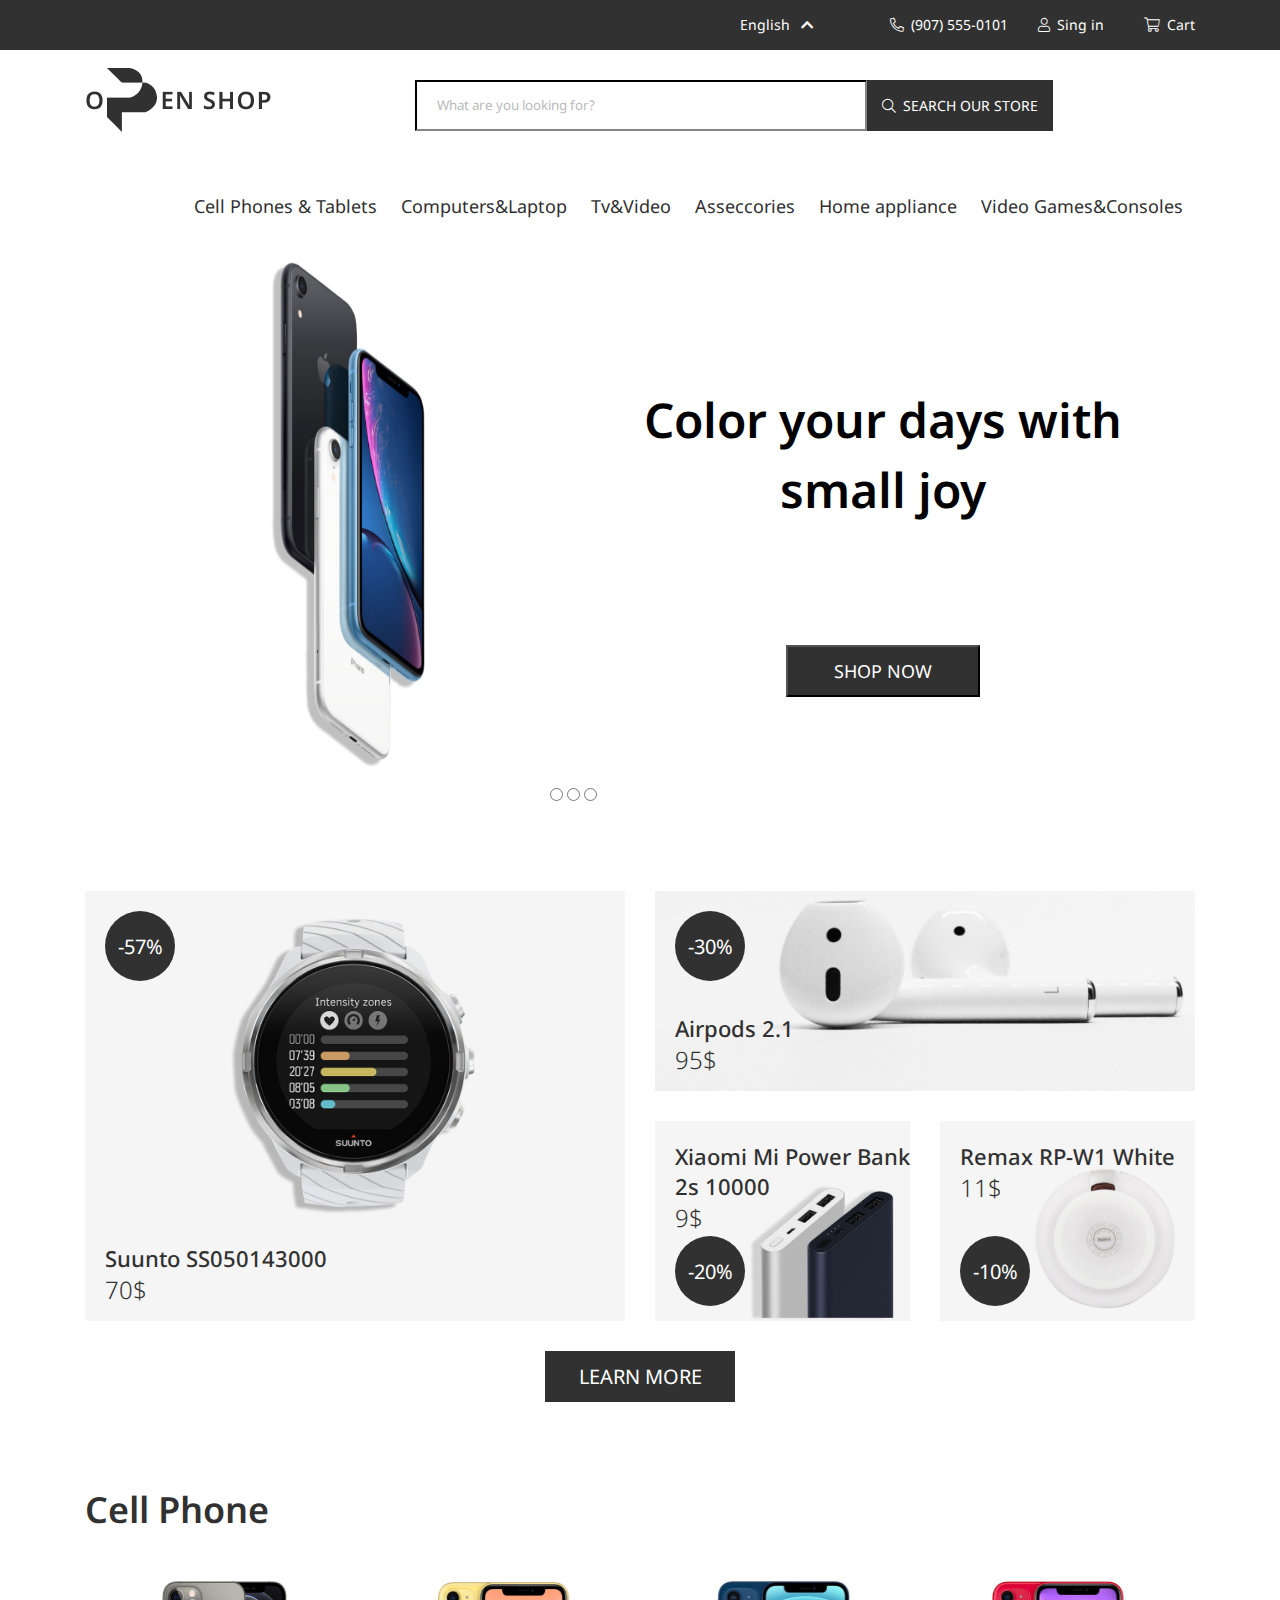
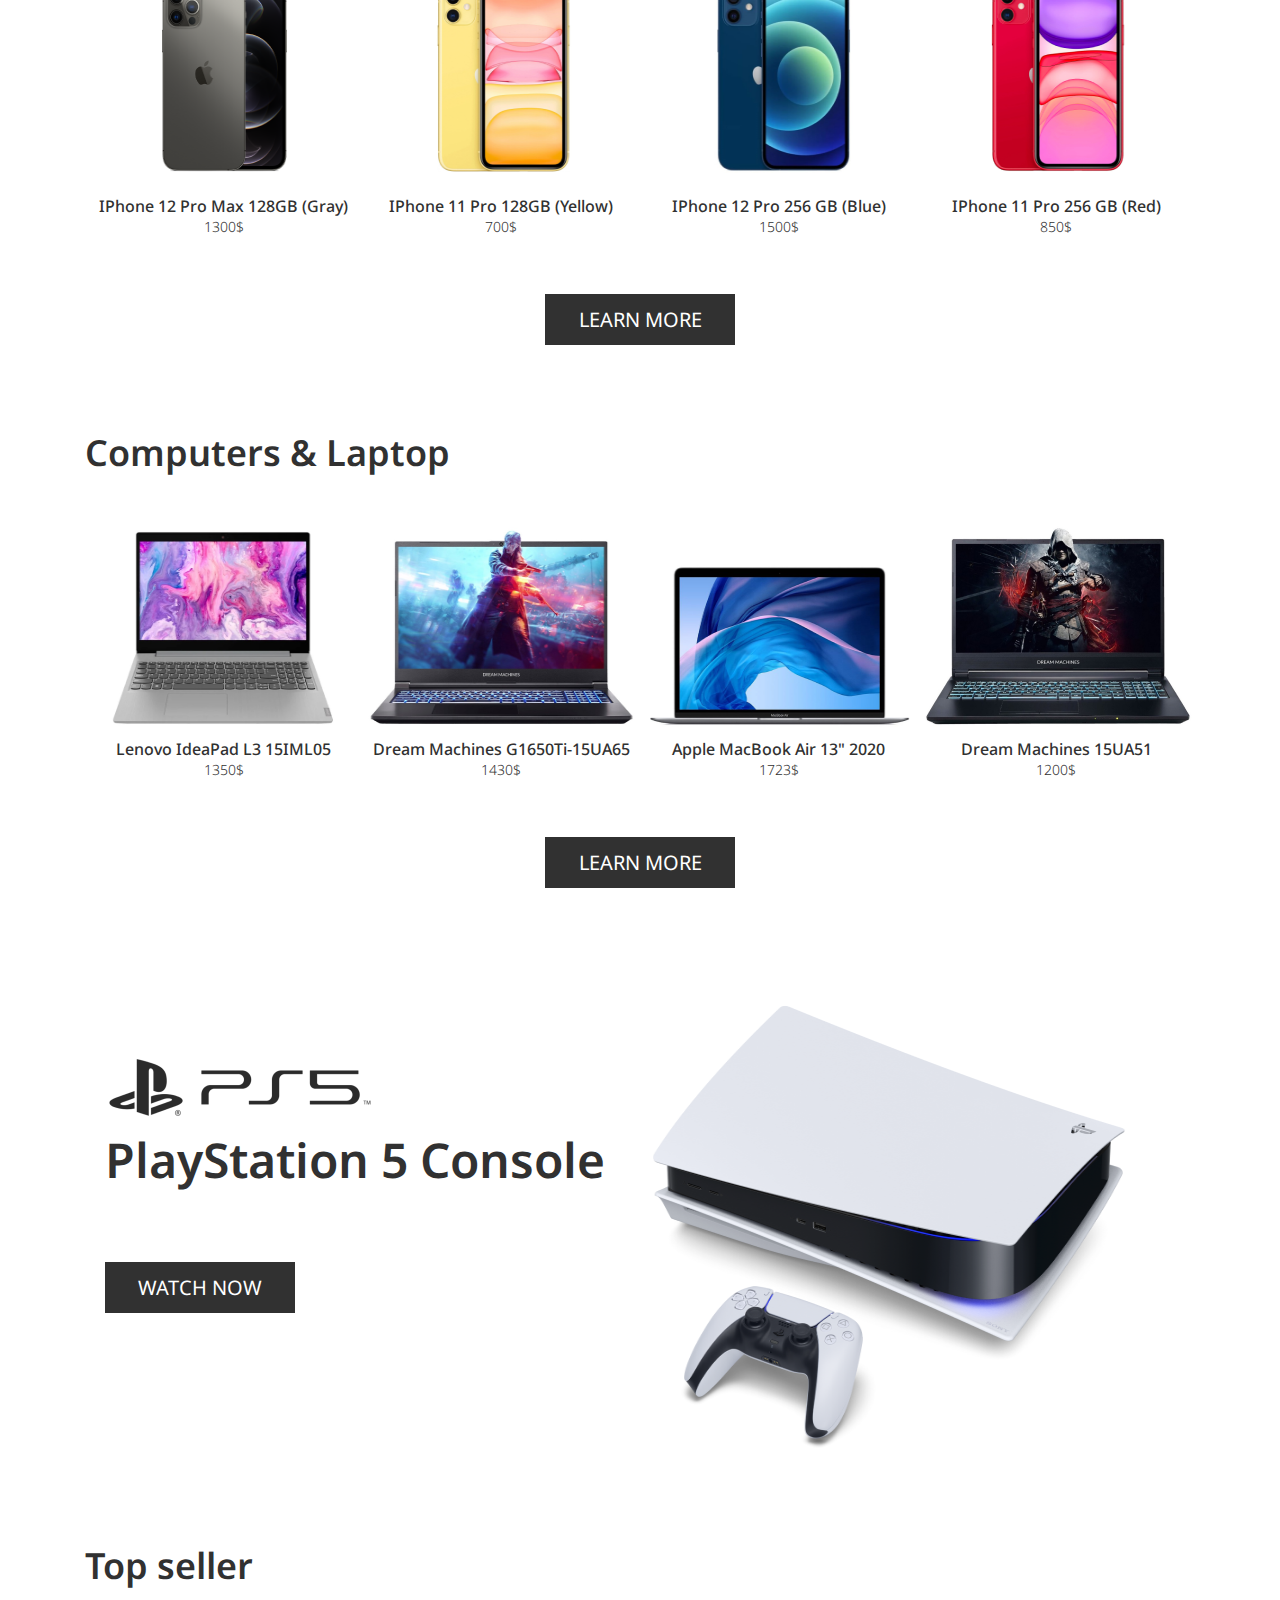
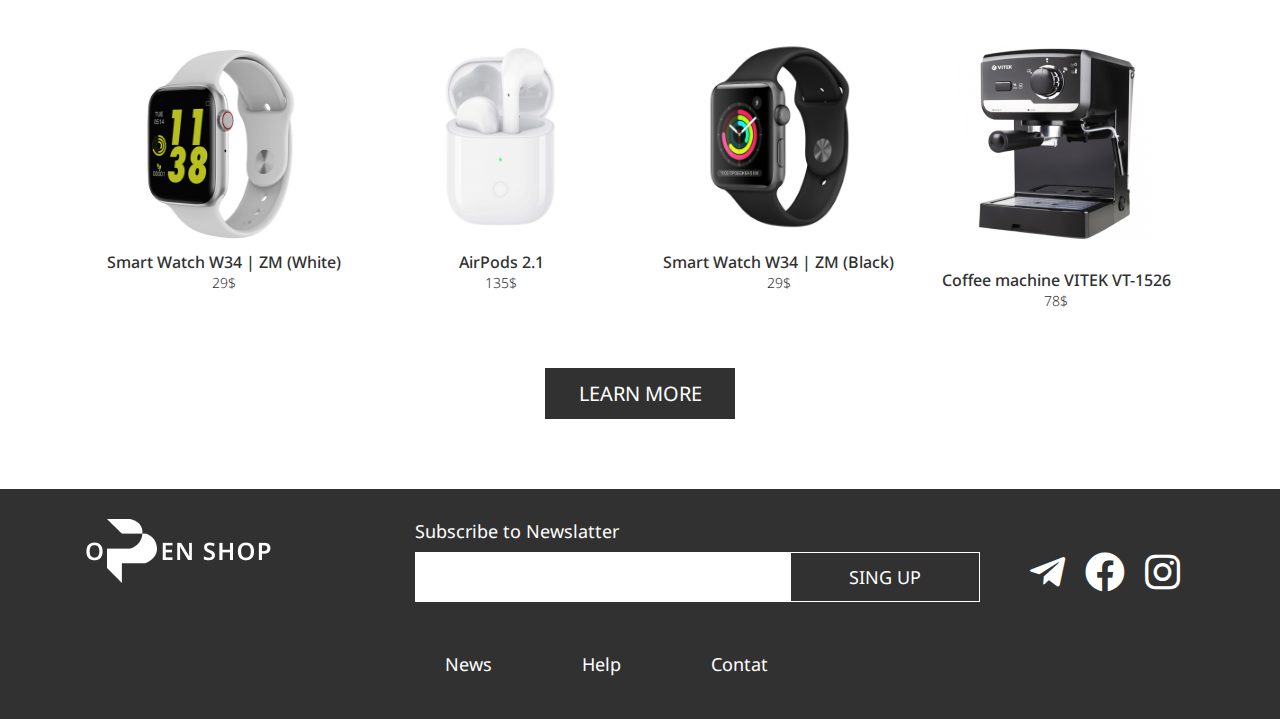
<file: index.html>
<!DOCTYPE html>
<html lang="en">
  <head>
    <meta charset="UTF-8" />
    <meta http-equiv="X-UA-Compatible" content="IE=edge" />
    <meta name="viewport" content="width=device-width, initial-scale=1.0" />
    <link rel="stylesheet" href="./styles/all.min.css" />
    <link rel="stylesheet" href="./styles/style.css" />
    <link rel="stylesheet" href="./styles/font.css" />
    <link rel="stylesheet" href="./styles/media css" />
    <title>Document</title>
  </head>

  <body>
    <header>
      <div class="header_contact">
        <div class="container">
          <ul class="header_contact-list">
            <li class="header_contact-item">
              <a href="#!" class="header_contact-link link1">English <i class="fas fa-chevron-up"></i></a>
              <ul class="header_dropdown">
                <li class="header_dropdown-item">
                  <a href="" class="header_dropdown-link eng">English</a>
                </li>
                <li class="header_dropdown-item">
                  <a href="" class="header_dropdown-link ru">Russian</a>
                </li>
              </ul>
            </li>
            <li class="header_contact-item">
              <a href="#!" class="header_contact-link link2"><i class="fal fa-phone-alt"></i>(907) 555-0101</a>
            </li>
            <li class="header_contact-item">
              <a href="#!" class="header_contact-link link3"><i class="fal fa-user"></i>Sing in</a>
            </li>
            <li class="header_contact-item">
              <a href="#!" class="header_contact-link link4"><i class="fal fa-shopping-cart"></i>Cart</a>
            </li>
          </ul>
        </div>
      </div>
      <div class="container">
        <nav class="header_nav">
          <div class="header_logo">
           <a href="./index.html" class="page">
            <img src="./images/1-Logo.png" alt="image" />
           </a>
            <form class="form">
              <input class="header_input" type="text" placeholder="What are you looking for?" />
              <button class="header_button" type="">
                <a href="#!" class="header_search"><i class="fal fa-search"></i>SEARCH OUR STORE</a>
              </button>
            </form>
          </div>
          <div class="header_menu">
            <ul class="header_menu-list">
              <li class="header_menu-item">
                <a href="#!" class="header_menu-link">Cell Phones & Tablets</a>
                <div class="div_for-drop">
                  <div class="dropdowns">
                    <div class="menu_dropdown1">
                      <ul class="header_menu-dropdown">
                        <li class="header_menu-dropdown-item">
                          <a href="#!" class="header_menu-dropdown-link-title">Cell Phones</a>
                        </li>
                        <li class="header_menu-dropdown-item">
                          <a href="./page2.html" class="header_menu-dropdown-link">Xiaomi </a>
                        </li>
                        <li class="header_menu-dropdown-item">
                          <a href="./page2.html" class="header_menu-dropdown-link">Apple  </a>
                        </li>
                        <li class="header_menu-dropdown-item">
                          <a href="./page2.html" class="header_menu-dropdown-link"> Samsung</a>
                        </li>
                        <li class="header_menu-dropdown-item">
                          <a href="./page2.html" class="header_menu-dropdown-link"> Huawei</a>
                        </li>
                        <li class="header_menu-dropdown-item">
                          <a href="./page2.html" class="header_menu-dropdown-link">BQ</a>
                        </li>
                        <li class="header_menu-dropdown-item">
                          <a href="./page2.html" class="header_menu-dropdown-link">Nokia </a>
                        </li>
                        <li class="header_menu-dropdown-item">
                          <a href="./page2.html" class="header_menu-dropdown-link"> Inoi</a>
                        </li>
                        <li class="header_menu-dropdown-item">
                          <a href="./page2.html" class="header_menu-dropdown-link"> Vivo</a>
                        </li>
                      </ul>
                    </div>
                    <div class="menu_dropdown2">
                      <ul class="header_menu-dropdown">
                      <li class="header_menu-dropdown-item">
                        <a href="#!" class="header_menu-dropdown-link-title">Tablets</a>
                      </li>
                      <li class="header_menu-dropdown-item">
                        <a href="./page2.html" class="header_menu-dropdown-link">Xiaomi</a>
                      </li>
                      <li class="header_menu-dropdown-item">
                        <a href="./page2.html" class="header_menu-dropdown-link">Apple</a>
                      </li>
                      <li class="header_menu-dropdown-item">
                        <a href="./page2.html" class="header_menu-dropdown-link">Samsung</a>
                      </li>
                      <li class="header_menu-dropdown-item">
                        <a href="./page2.html" class="header_menu-dropdown-link">Huawei</a>
                      </li>
                      <li class="header_menu-dropdown-item">
                        <a href="./page2.html" class="header_menu-dropdown-link">BQ More...</a>
                      </li>
                      <li class="header_menu-dropdown-item">
                        <a href="./page2.html" class="header_menu-dropdown-link">More...</a>
                      </li>
                    </ul>
                    </div>
                  </div>
                </div>
              </li>
              <li class="header_menu-item">
                <a href="#!" class="header_menu-link">Computers&Laptop</a>
                <div class="div_for-drop">
                  <div class="dropdowns">
                    <div class="menu_dropdown1">
                      <ul class="header_menu-dropdown">
                        <li class="header_menu-dropdown-item">
                          <a href="#!" class="header_menu-dropdown-link-title">Cell Phones</a>
                        </li>
                        <li class="header_menu-dropdown-item">
                          <a href="./page2.html" class="header_menu-dropdown-link">Xiaomi </a>
                        </li>
                        <li class="header_menu-dropdown-item">
                          <a href="./page2.html" class="header_menu-dropdown-link">Apple  </a>
                        </li>
                        <li class="header_menu-dropdown-item">
                          <a href="./page2.html" class="header_menu-dropdown-link"> Samsung</a>
                        </li>
                        <li class="header_menu-dropdown-item">
                          <a href="./page2.html" class="header_menu-dropdown-link"> Huawei</a>
                        </li>
                        <li class="header_menu-dropdown-item">
                          <a href="./page2.html" class="header_menu-dropdown-link">BQ</a>
                        </li>
                        <li class="header_menu-dropdown-item">
                          <a href="./page2.html" class="header_menu-dropdown-link">Nokia </a>
                        </li>
                        <li class="header_menu-dropdown-item">
                          <a href="./page2.html" class="header_menu-dropdown-link"> Inoi</a>
                        </li>
                        <li class="header_menu-dropdown-item">
                          <a href="./page2.html" class="header_menu-dropdown-link"> Vivo</a>
                        </li>
                      </ul>
                    </div>
                    <div class="menu_dropdown2">
                      <ul class="header_menu-dropdown">
                      <li class="header_menu-dropdown-item">
                        <a href="#!" class="header_menu-dropdown-link-title">Tablets</a>
                      </li>
                      <li class="header_menu-dropdown-item">
                        <a href="./page2.html" class="header_menu-dropdown-link">Xiaomi</a>
                      </li>
                      <li class="header_menu-dropdown-item">
                        <a href="./page2.html" class="header_menu-dropdown-link">Apple</a>
                      </li>
                      <li class="header_menu-dropdown-item">
                        <a href="./page2.html" class="header_menu-dropdown-link">Samsung</a>
                      </li>
                      <li class="header_menu-dropdown-item">
                        <a href="./page2.html" class="header_menu-dropdown-link">Huawei</a>
                      </li>
                      <li class="header_menu-dropdown-item">
                        <a href="./page2.html" class="header_menu-dropdown-link">BQ More...</a>
                      </li>
                      <li class="header_menu-dropdown-item">
                        <a href="./page2.html" class="header_menu-dropdown-link">More...</a>
                      </li>
                    </ul>
                    </div>
                  </div>
                </div>
              </li>
              <li class="header_menu-item">
                <a href="#!" class="header_menu-link">Tv&Video</a>
                <div class="div_for-drop">
                  <div class="dropdowns">
                    <div class="menu_dropdown1">
                      <ul class="header_menu-dropdown">
                        <li class="header_menu-dropdown-item">
                          <a href="#!" class="header_menu-dropdown-link-title">Cell Phones</a>
                        </li>
                        <li class="header_menu-dropdown-item">
                          <a href="./page2.html" class="header_menu-dropdown-link">Xiaomi </a>
                        </li>
                        <li class="header_menu-dropdown-item">
                          <a href="./page2.html" class="header_menu-dropdown-link">Apple  </a>
                        </li>
                        <li class="header_menu-dropdown-item">
                          <a href="./page2.html" class="header_menu-dropdown-link"> Samsung</a>
                        </li>
                        <li class="header_menu-dropdown-item">
                          <a href="./page2.html" class="header_menu-dropdown-link"> Huawei</a>
                        </li>
                        <li class="header_menu-dropdown-item">
                          <a href="./page2.html" class="header_menu-dropdown-link">BQ</a>
                        </li>
                        <li class="header_menu-dropdown-item">
                          <a href="./page2.html" class="header_menu-dropdown-link">Nokia </a>
                        </li>
                        <li class="header_menu-dropdown-item">
                          <a href="./page2.html" class="header_menu-dropdown-link"> Inoi</a>
                        </li>
                        <li class="header_menu-dropdown-item">
                          <a href="./page2.html" class="header_menu-dropdown-link"> Vivo</a>
                        </li>
                      </ul>
                    </div>
                    <div class="menu_dropdown2">
                      <ul class="header_menu-dropdown">
                      <li class="header_menu-dropdown-item">
                        <a href="#!" class="header_menu-dropdown-link-title">Tablets</a>
                      </li>
                      <li class="header_menu-dropdown-item">
                        <a href="./page2.html" class="header_menu-dropdown-link">Xiaomi</a>
                      </li>
                      <li class="header_menu-dropdown-item">
                        <a href="./page2.html" class="header_menu-dropdown-link">Apple</a>
                      </li>
                      <li class="header_menu-dropdown-item">
                        <a href="./page2.html" class="header_menu-dropdown-link">Samsung</a>
                      </li>
                      <li class="header_menu-dropdown-item">
                        <a href="./page2.html" class="header_menu-dropdown-link">Huawei</a>
                      </li>
                      <li class="header_menu-dropdown-item">
                        <a href="./page2.html" class="header_menu-dropdown-link">BQ More...</a>
                      </li>
                      <li class="header_menu-dropdown-item">
                        <a href="./page2.html" class="header_menu-dropdown-link">More...</a>
                      </li>
                    </ul>
                    </div>
                  </div>
                </div>
              </li>
              <li class="header_menu-item">
                <a href="#!" class="header_menu-link">Asseccories</a>
                <div class="div_for-drop">
                  <div class="dropdowns">
                    <div class="menu_dropdown1">
                      <ul class="header_menu-dropdown">
                        <li class="header_menu-dropdown-item">
                          <a href="#!" class="header_menu-dropdown-link-title">Cell Phones</a>
                        </li>
                        <li class="header_menu-dropdown-item">
                          <a href="./page2.html" class="header_menu-dropdown-link">Xiaomi </a>
                        </li>
                        <li class="header_menu-dropdown-item">
                          <a href="./page2.html" class="header_menu-dropdown-link">Apple  </a>
                        </li>
                        <li class="header_menu-dropdown-item">
                          <a href="./page2.html" class="header_menu-dropdown-link"> Samsung</a>
                        </li>
                        <li class="header_menu-dropdown-item">
                          <a href="./page2.html" class="header_menu-dropdown-link"> Huawei</a>
                        </li>
                        <li class="header_menu-dropdown-item">
                          <a href="./page2.html" class="header_menu-dropdown-link">BQ</a>
                        </li>
                        <li class="header_menu-dropdown-item">
                          <a href="./page2.html" class="header_menu-dropdown-link">Nokia </a>
                        </li>
                        <li class="header_menu-dropdown-item">
                          <a href="./page2.html" class="header_menu-dropdown-link"> Inoi</a>
                        </li>
                        <li class="header_menu-dropdown-item">
                          <a href="./page2.html" class="header_menu-dropdown-link"> Vivo</a>
                        </li>
                      </ul>
                    </div>
                    <div class="menu_dropdown2">
                      <ul class="header_menu-dropdown">
                      <li class="header_menu-dropdown-item">
                        <a href="#!" class="header_menu-dropdown-link-title">Tablets</a>
                      </li>
                      <li class="header_menu-dropdown-item">
                        <a href="./page2.html" class="header_menu-dropdown-link">Xiaomi</a>
                      </li>
                      <li class="header_menu-dropdown-item">
                        <a href="./page2.html" class="header_menu-dropdown-link">Apple</a>
                      </li>
                      <li class="header_menu-dropdown-item">
                        <a href="./page2.html" class="header_menu-dropdown-link">Samsung</a>
                      </li>
                      <li class="header_menu-dropdown-item">
                        <a href="./page2.html" class="header_menu-dropdown-link">Huawei</a>
                      </li>
                      <li class="header_menu-dropdown-item">
                        <a href="./page2.html" class="header_menu-dropdown-link">BQ More...</a>
                      </li>
                      <li class="header_menu-dropdown-item">
                        <a href="./page2.html" class="header_menu-dropdown-link">More...</a>
                      </li>
                    </ul>
                    </div>
                  </div>
                </div>
              </li>
              <li class="header_menu-item">
                <a href="#!" class="header_menu-link">Home appliance</a>
                <div class="div_for-drop">
                  <div class="dropdowns">
                    <div class="menu_dropdown1">
                      <ul class="header_menu-dropdown">
                        <li class="header_menu-dropdown-item">
                          <a href="#!" class="header_menu-dropdown-link-title">Cell Phones</a>
                        </li>
                        <li class="header_menu-dropdown-item">
                          <a href="./page2.html" class="header_menu-dropdown-link">Xiaomi </a>
                        </li>
                        <li class="header_menu-dropdown-item">
                          <a href="./page2.html" class="header_menu-dropdown-link">Apple  </a>
                        </li>
                        <li class="header_menu-dropdown-item">
                          <a href="./page2.html" class="header_menu-dropdown-link"> Samsung</a>
                        </li>
                        <li class="header_menu-dropdown-item">
                          <a href="./page2.html" class="header_menu-dropdown-link"> Huawei</a>
                        </li>
                        <li class="header_menu-dropdown-item">
                          <a href="./page2.html" class="header_menu-dropdown-link">BQ</a>
                        </li>
                        <li class="header_menu-dropdown-item">
                          <a href="./page2.html" class="header_menu-dropdown-link">Nokia </a>
                        </li>
                        <li class="header_menu-dropdown-item">
                          <a href="./page2.html" class="header_menu-dropdown-link"> Inoi</a>
                        </li>
                        <li class="header_menu-dropdown-item">
                          <a href="./page2.html" class="header_menu-dropdown-link"> Vivo</a>
                        </li>
                      </ul>
                    </div>
                    <div class="menu_dropdown2">
                      <ul class="header_menu-dropdown">
                      <li class="header_menu-dropdown-item">
                        <a href="#!" class="header_menu-dropdown-link-title">Tablets</a>
                      </li>
                      <li class="header_menu-dropdown-item">
                        <a href="./page2.html" class="header_menu-dropdown-link">Xiaomi</a>
                      </li>
                      <li class="header_menu-dropdown-item">
                        <a href="./page2.html" class="header_menu-dropdown-link">Apple</a>
                      </li>
                      <li class="header_menu-dropdown-item">
                        <a href="./page2.html" class="header_menu-dropdown-link">Samsung</a>
                      </li>
                      <li class="header_menu-dropdown-item">
                        <a href="./page2.html" class="header_menu-dropdown-link">Huawei</a>
                      </li>
                      <li class="header_menu-dropdown-item">
                        <a href="./page2.html" class="header_menu-dropdown-link">BQ More...</a>
                      </li>
                      <li class="header_menu-dropdown-item">
                        <a href="./page2.html" class="header_menu-dropdown-link">More...</a>
                      </li>
                    </ul>
                    </div>
                  </div>
                </div>
              </li>
              <li class="header_menu-item">
                <a href="#!" class="header_menu-link">Video Games&Consoles</a>
                <div class="div_for-drop">
                  <div class="dropdowns">
                    <div class="menu_dropdown1">
                      <ul class="header_menu-dropdown">
                        <li class="header_menu-dropdown-item">
                          <a href="#!" class="header_menu-dropdown-link-title">Cell Phones</a>
                        </li>
                        <li class="header_menu-dropdown-item">
                          <a href="./page2.html" class="header_menu-dropdown-link">Xiaomi </a>
                        </li>
                        <li class="header_menu-dropdown-item">
                          <a href="./page2.html" class="header_menu-dropdown-link">Apple  </a>
                        </li>
                        <li class="header_menu-dropdown-item">
                          <a href="./page2.html" class="header_menu-dropdown-link"> Samsung</a>
                        </li>
                        <li class="header_menu-dropdown-item">
                          <a href="./page2.html" class="header_menu-dropdown-link"> Huawei</a>
                        </li>
                        <li class="header_menu-dropdown-item">
                          <a href="./page2.html" class="header_menu-dropdown-link">BQ</a>
                        </li>
                        <li class="header_menu-dropdown-item">
                          <a href="./page2.html" class="header_menu-dropdown-link">Nokia </a>
                        </li>
                        <li class="header_menu-dropdown-item">
                          <a href="./page2.html" class="header_menu-dropdown-link"> Inoi</a>
                        </li>
                        <li class="header_menu-dropdown-item">
                          <a href="./page2.html" class="header_menu-dropdown-link"> Vivo</a>
                        </li>
                      </ul>
                    </div>
                    <div class="menu_dropdown2">
                      <ul class="header_menu-dropdown">
                      <li class="header_menu-dropdown-item">
                        <a href="#!" class="header_menu-dropdown-link-title">Tablets</a>
                      </li>
                      <li class="header_menu-dropdown-item">
                        <a href="./page2.html" class="header_menu-dropdown-link">Xiaomi</a>
                      </li>
                      <li class="header_menu-dropdown-item">
                        <a href="./page2.html" class="header_menu-dropdown-link">Apple</a>
                      </li>
                      <li class="header_menu-dropdown-item">
                        <a href="./page2.html" class="header_menu-dropdown-link">Samsung</a>
                      </li>
                      <li class="header_menu-dropdown-item">
                        <a href="./page2.html" class="header_menu-dropdown-link">Huawei</a>
                      </li>
                      <li class="header_menu-dropdown-item">
                        <a href="./page2.html" class="header_menu-dropdown-link">BQ More...</a>
                      </li>
                      <li class="header_menu-dropdown-item">
                        <a href="./page2.html" class="header_menu-dropdown-link">More...</a>
                      </li>
                    </ul>
                    </div>
                  </div>
                </div>
              </li>
            </ul>
          </div>
        </nav>
        <div class="header_content">
          <div class="header_content-image">
            <img src="./images/2-content.png" class="image1" alt="image" />
            <div class="dote">
                <input  type="radio" name="mycheck" value="1">
                <input  type="radio" name="mycheck" value="1">
                <input  type="radio" name="mycheck" value="1">
            </div>
          </div>
          <div class="header_content2">
            <h1 class="header_content2-title">Color your days with small joy</h1>
            <button class="header_content2-button" type="">
              <a href="#!" class="header_content2-shop">SHOP NOW</a>
            </button>
          </div>
        </div>
      </div>
    </header>
    
    <main class="main container">
      <div class="block1">
        <div class="box box1">
          <img src="./images/3-Watch.png" alt="" class="block1_image hand-watch" />
          <div class="block1_sale-div first"><p class="block1_sale">-57%</p></div>
          <div class="about_box-image first1">
            <p class="block1_name">Suunto SS050143000</p>
            <p class="block1_price">70$</p>
          </div>
        </div>

        <div class="box box2">
          <img src="./images/4-Airpods.png" alt="" class="block1_image airpods" />
          <div class="block1_sale-div first"><p class="block1_sale">-30%</p></div>
          <div class="about_box-image first1">
            <p class="block1_name">Airpods 2.1</p>
            <p class="block1_price">95$</p>
          </div>
        </div>

        <div class="box box3">
          <img src="./images/5-Power Bank.png" alt="" class="block1_image power-bank" />

          <div class="about_box-image second">
            <p class="block1_name">Xiaomi Mi Power Bank 2s 10000</p>
            <p class="block1_price">9$</p>
          </div>
          <div class="block1_sale-div second2"><p class="block1_sale">-20%</p></div>
        </div>

        <div class="box box4">
          <img src="./images/6-Remax RP-W1.png" alt="" class="block1_image wireless-charger" />
          <div class="about_box-image second">
            <p class="block1_name">Remax RP-W1 White</p>
            <p class="block1_price">11$</p>
          </div>
          <div class="block1_sale-div second2"><p class="block1_sale">-10%</p></div>
        </div>
       </div>
       <div class="more_box"> <h2 class="more">LEARN MORE</h2></div>
      
      <div class="block2">
        <p class="block2_title">Cell Phone</p>
        <div class="products_box">
           <div class="product">
            <img src="./images/7-IPhone 12 Pro Max 128GB (Gray).png" class="product_image" alt="">
            <div class="about_product">
                <p class="product_model">IPhone 12 Pro Max 128GB (Gray)</p>
                <p class="product_price">1300$</p>
            </div>
            <a href="./page3.html" class="section__buy">BUY</a>
            <a href="#!" class="img__icon"><i class="fal fa-heart"></i></a>

           </div>
            
            
            <div class="product">
                <img src="./images/8-IPhone 11 Pro 128GB (Yellow).png" class="product_image" alt="">
                <div class="about_product">
                    <p class="product_model">IPhone 11 Pro 128GB (Yellow)</p>
                    <p class="product_price">700$</p>
                </div>
                <a href="./page3.html" class="section__buy">BUY</a>
            <a href="#!" class="img__icon"><i class="fal fa-heart"></i></a>
            </div>
            
            <div class="product">
                <img src="./images/9-IPhone 12 Pro 256 GB (Blue).png" class="product_image" alt="">
                <div class="about_product">
                    <p class="product_model">IPhone 12 Pro 256 GB (Blue)</p>
                    <p class="product_price">1500$</p>
                </div>
                <a href="./page3.html" class="section__buy">BUY</a>
            <a href="#!" class="img__icon"><i class="fal fa-heart"></i></a>
            </div>
            
            <div class="product">
                <img src="./images/10-IPhone 11 Pro 256 GB (Red).png" class="product_image" alt="">
                <div class="about_product">
                    <p class="product_model">IPhone 11 Pro 256 GB (Red)</p>
                    <p class="product_price">850$</p>
                </div>
                <a href="./page3.html" class="section__buy">BUY</a>
            <a href="#!" class="img__icon"><i class="fal fa-heart"></i></a>
            </div>
              
        </div>
        <div class="more_box"> <h2 class="more">LEARN MORE</h2></div>
      </div>
      
      
      
      
      <div class="block3">
        <p class="block2_title">Computers & Laptop </p>
        <div class="products_box">
            <div class="product">
                <img src="./images/11-Lenovo IdeaPad.png" class="product_image" alt="">
                <div class="about_product">
                    <p class="product_model">Lenovo IdeaPad L3 15IML05</p>
                    <p class="product_price">1350$</p>
                </div>
                <a href="./page3.html" class="section__buy">BUY</a>
            <a href="#!" class="img__icon"><i class="fal fa-heart"></i></a>
            </div>
            
            <div class="product">
                <img src="./images/12-Dream Machines.png" class="product_image" alt="">
                <div class="about_product">
                    <p class="product_model">Dream Machines G1650Ti-15UA65</p>
                    <p class="product_price">1430$</p>
                </div>
                <a href="./page3.html" class="section__buy">BUY</a>
            <a href="#!" class="img__icon"><i class="fal fa-heart"></i></a>
            </div>
            
            <div class="product">
                <img src="./images/13-Apple MacBook Air 13.png" class="product_image" alt="">
                <div class="about_product">
                    <p class="product_model">Apple MacBook Air 13" 2020</p>
                    <p class="product_price">1723$</p>
                </div>
                <a href="./page3.html" class="section__buy">BUY</a>
            <a href="#!" class="img__icon"><i class="fal fa-heart"></i></a>
            </div>
            
            <div class="product">
                <img src="./images/14-Dream Machines 15UA51.png" class="product_product" alt="">
                <div class="about_product">
                    <p class="product_model">Dream Machines 15UA51</p>
                    <p class="product_price">1200$</p>
                </div>
                <a href="./page3.html" class="section__buy">BUY</a>
            <a href="#!" class="img__icon"><i class="fal fa-heart"></i></a>
            </div>
              
        </div>
        <div class="more_box"> <h2 class="more">LEARN MORE</h2></div>
      </div>
      
      
      <div class="block4">
        <img src="./images/16-Rectangle 22.png" alt="" class="ps5">
        <div class="about_image-ps5">
            <img src="./images/15-PS5.png" alt="">
            <p class="title_ps5">PlayStation 5 Console</p>
            <div class="watch_box"> <h2 class="watch">WATCH NOW</h2></div>
        </div>
      </div>
      
      
      
      
      
      <div class="block5">
        <p class="block2_title">Top seller</p>
        <div class="products_box">
            <div class="product">
                <img src="./images/17-Smart Watch(White).png" class="product_image" alt="">
                <div class="about_product">
                    <p class="product_model">Smart Watch W34 | ZM (White)</p>
                    <p class="product_price">29$</p>
                </div>
                <a href="#!" class="section__buy">BUY</a>
                        <a href="#!" class="img__icon"><i class="fal fa-heart"></i></a>
            </div>
            
            <div class="product">
                <img src="./images/18-AirPods 2.1.png" class="product_image" alt="">
                <div class="about_product">
                    <p class="product_model">AirPods 2.1</p>
                    <p class="product_price">135$</p>
                </div>
                <a href="#!" class="section__buy">BUY</a>
                        <a href="#!" class="img__icon"><i class="fal fa-heart"></i></a>
            </div>
            
            <div class="product">
                <img src="./images/19-Smart Watch(Black).png" class="product_image" alt="">
                <div class="about_product">
                    <p class="product_model">Smart Watch W34 | ZM (Black)</p>
                    <p class="product_price">29$</p>
                </div>
                <a href="#!" class="section__buy">BUY</a>
                        <a href="#!" class="img__icon"><i class="fal fa-heart"></i></a>
            </div>
            
            <div class="product">
                <img src="./images/20-Coffee machine.png" class="product_product" alt="">
                <div class="about_product">
                    <p class="product_model">Coffee machine VITEK VT-1526</p>
                    <p class="product_price">78$</p>
                </div>
                <a href="#!" class="section__buy">BUY</a>
                        <a href="#!" class="img__icon"><i class="fal fa-heart"></i></a>
            </div>
              
        </div>
        <div class="more_box"> <h2 class="more">LEARN MORE</h2></div>
      </div>
    </main>
    
    <footer class="footer">
        <div class="container">
          <div class="footer_box">
            <img src="./images/footer_Logo.png" alt="image" class="footer_logo" />
            <form class="form2">
              <label for="" class="footer_label">Subscribe to Newslatter</label>
              <div class="for_text">
                <input class="footer_input" type="text"/>
                <button class="footer_button" type="">
                  <a href="#!" class="footer_search">SING UP</a>
                </button>
                <div class="icons">
                  <i class="fab fa-telegram-plane footer_icons"></i>
                  <i class="fab fa-facebook footer_icons"></i>
                  <i class="fab fa-instagram footer_icons"></i>
              </div>
              </div>
              <ul class="footer_list">
                <li class="footer_item">
                  <a href="#!" class="footer_link">News</a>
                </li>
                <li class="footer_item">
                  <a href="#!" class="footer_link">Help</a>
                </li>
                <li class="footer_item">
                  <a href="#!" class="footer_link">Contat</a>
                </li>
              </ul>
            </form>
            
        </div>
        </div>
    </footer>
    
    
    
    
    
    
    
    
    
    
    
    
    
    
    
    
    
    
  </body>
</html>
</file>
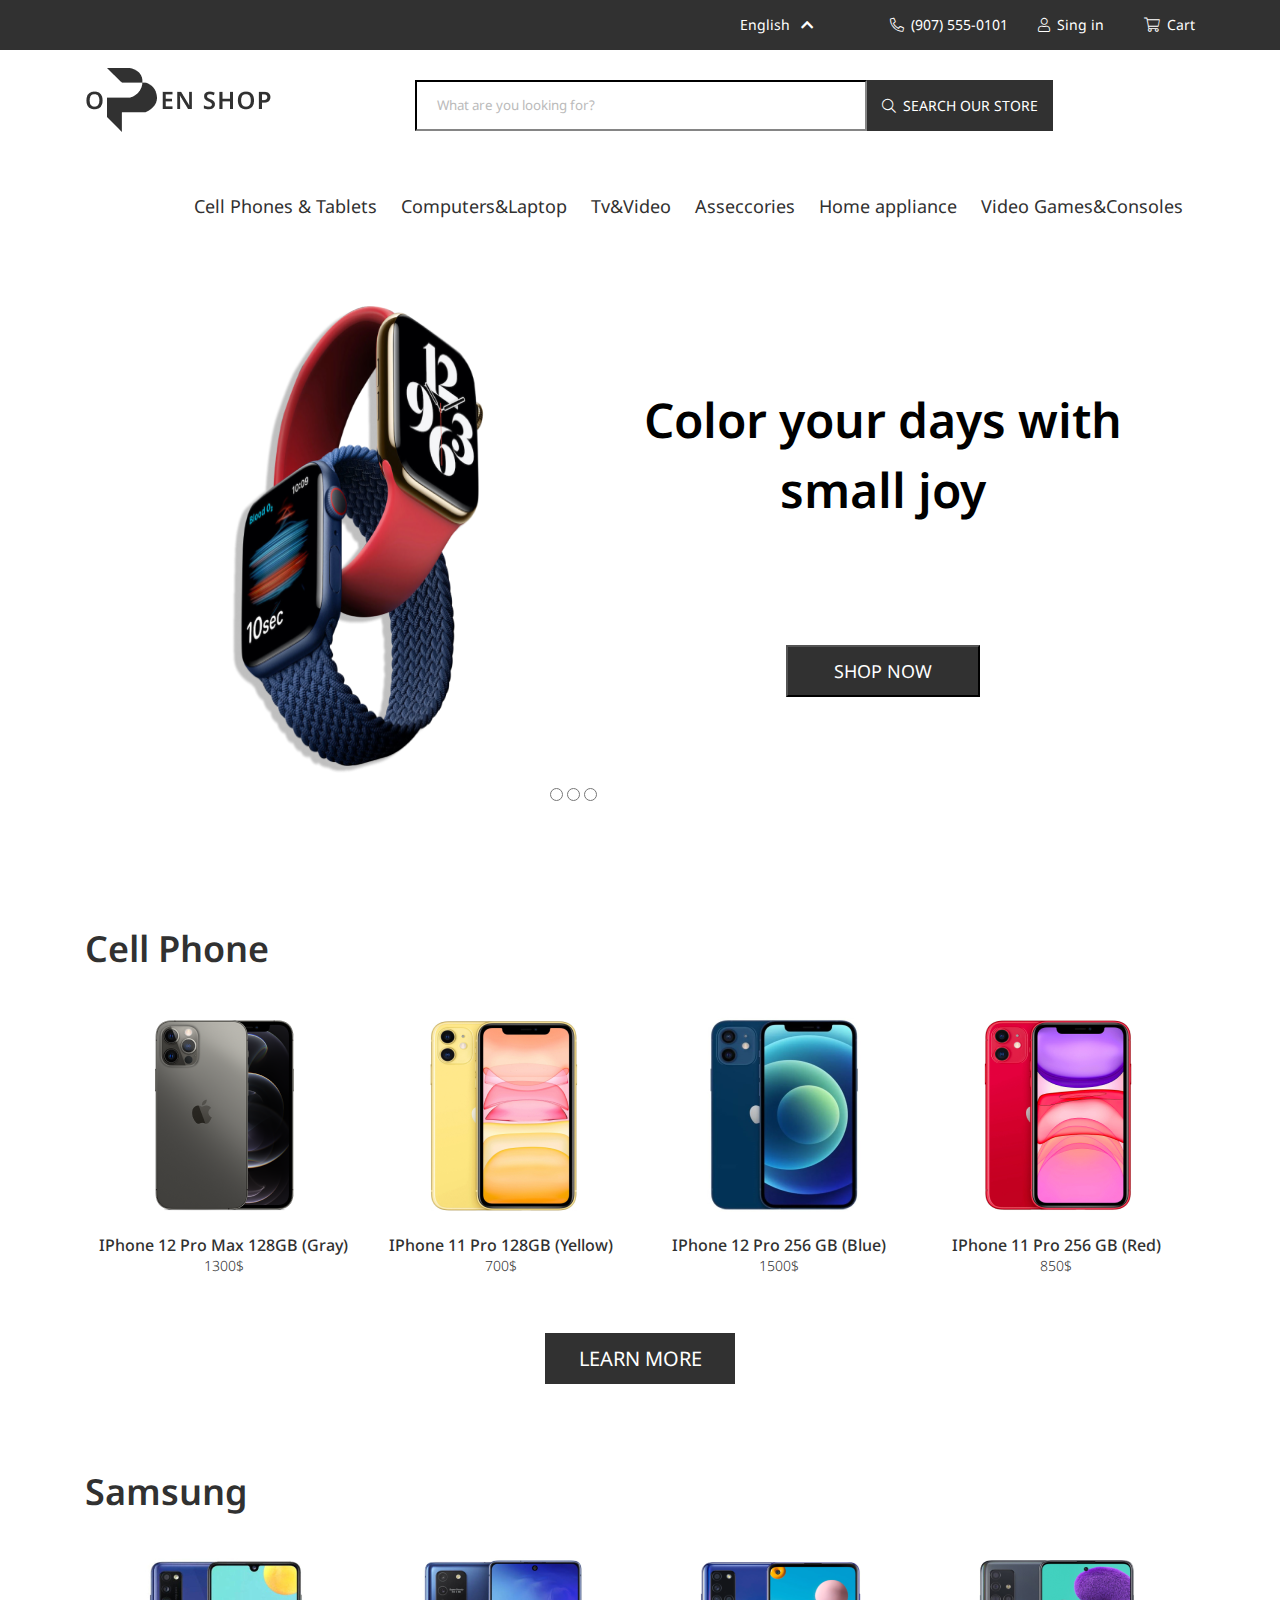
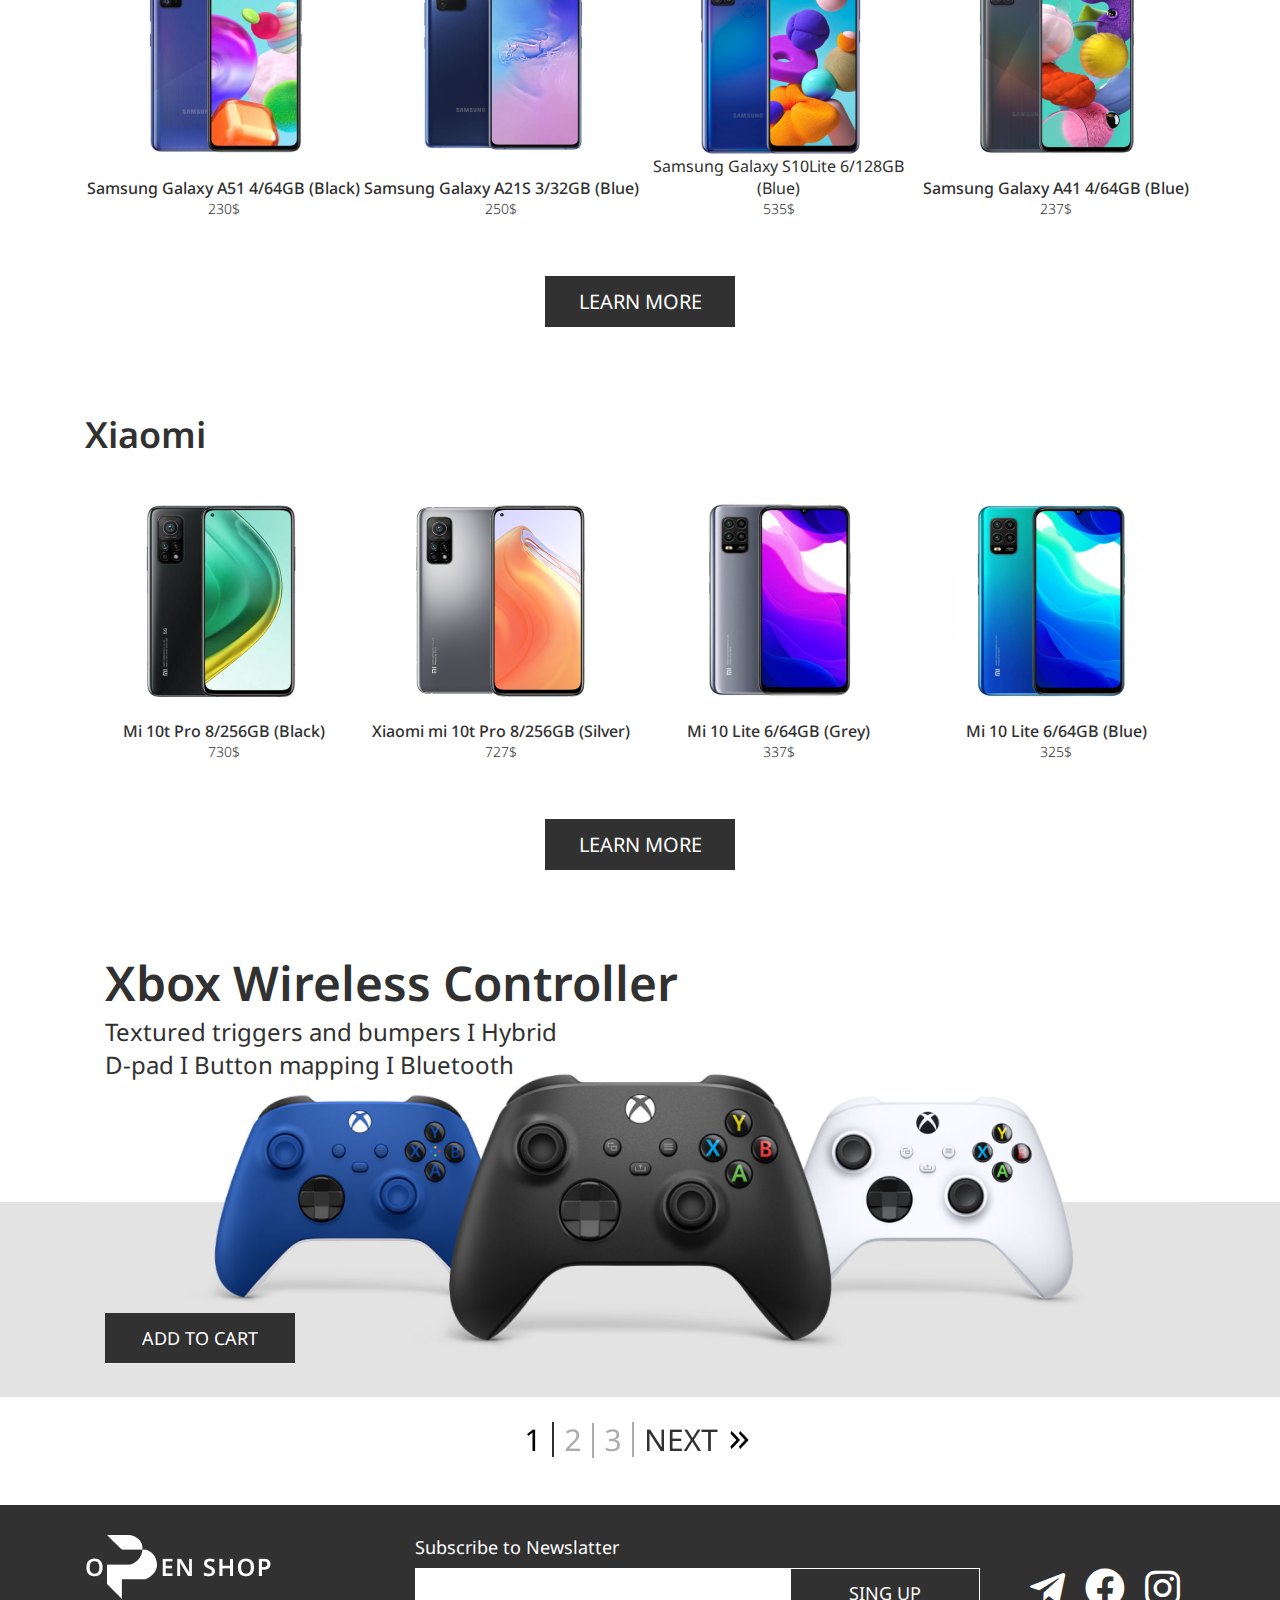
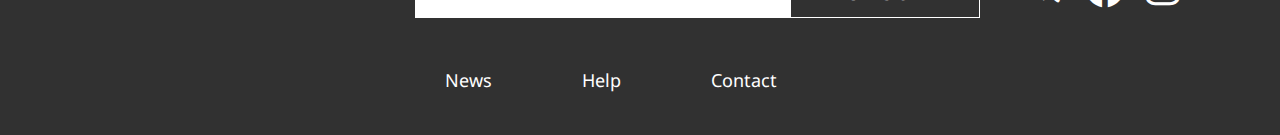
<file: page2.html>
<!DOCTYPE html>
<html lang="en">

<head>
  <meta charset="UTF-8">
  <meta http-equiv="X-UA-Compatible" content="IE=edge">
  <meta name="viewport" content="width=, initial-scale=1.0">
  <link rel="stylesheet" href="./styles/all.min.css" />
  <link rel="stylesheet" href="./styles/style2.css">
  <link rel="stylesheet" href="./styles/font.css" />
  <link rel="stylesheet" href="./styles/media css" />
  <title>Document</title>
</head>

<body>
  <header>
    <div class="header_contact">
      <div class="container">
        <ul class="header_contact-list">
          <li class="header_contact-item">
            <a href="#!" class="header_contact-link link1">English <i class="fas fa-chevron-up"></i></a>
            <ul class="header_dropdown">
              <li class="header_dropdown-item">
                <a href="" class="header_dropdown-link eng">English</a>
              </li>
              <li class="header_dropdown-item">
                <a href="" class="header_dropdown-link ru">Russian</a>
              </li>
            </ul>
          </li>
          <li class="header_contact-item">
            <a href="#!" class="header_contact-link link2"><i class="fal fa-phone-alt"></i>(907) 555-0101</a>
          </li>
          <li class="header_contact-item">
            <a href="#!" class="header_contact-link link3"><i class="fal fa-user"></i>Sing in</a>
          </li>
          <li class="header_contact-item">
            <a href="#!" class="header_contact-link link4"><i class="fal fa-shopping-cart"></i>Cart</a>
          </li>
        </ul>
      </div>
    </div>
    <div class="container">
      <nav class="header_nav">
        <div class="header_logo">
          <a href="./index.html" class="page">
            <img src="./images/1-Logo.png" alt="image" />
          </a>
          <form class="form">
            <input class="header_input" type="text" placeholder="What are you looking for?" />
            <button class="header_button" type="">
              <a href="#!" class="header_search"><i class="fal fa-search"></i>SEARCH OUR STORE</a>
            </button>
          </form>
        </div>
        <div class="header_menu">
          <ul class="header_menu-list">
            <li class="header_menu-item">
              <a href="#!" class="header_menu-link">Cell Phones & Tablets</a>
              <div class="div_for-drop">
                <div class="dropdowns">
                  <div class="menu_dropdown1">
                    <ul class="header_menu-dropdown">
                      <li class="header_menu-dropdown-item">
                        <a href="#!" class="header_menu-dropdown-link-title">Cell Phones</a>
                      </li>
                      <li class="header_menu-dropdown-item">
                        <a href="#!" class="header_menu-dropdown-link">Xiaomi </a>
                      </li>
                      <li class="header_menu-dropdown-item">
                        <a href="#!" class="header_menu-dropdown-link">Apple </a>
                      </li>
                      <li class="header_menu-dropdown-item">
                        <a href="#!" class="header_menu-dropdown-link"> Samsung</a>
                      </li>
                      <li class="header_menu-dropdown-item">
                        <a href="#!" class="header_menu-dropdown-link"> Huawei</a>
                      </li>
                      <li class="header_menu-dropdown-item">
                        <a href="#!" class="header_menu-dropdown-link">BQ</a>
                      </li>
                      <li class="header_menu-dropdown-item">
                        <a href="#!" class="header_menu-dropdown-link">Nokia </a>
                      </li>
                      <li class="header_menu-dropdown-item">
                        <a href="#!" class="header_menu-dropdown-link"> Inoi</a>
                      </li>
                      <li class="header_menu-dropdown-item">
                        <a href="#!" class="header_menu-dropdown-link"> Vivo</a>
                      </li>
                    </ul>
                  </div>
                  <div class="menu_dropdown2">
                    <ul class="header_menu-dropdown">
                      <li class="header_menu-dropdown-item">
                        <a href="#!" class="header_menu-dropdown-link-title">Tablets</a>
                      </li>
                      <li class="header_menu-dropdown-item">
                        <a href="#!" class="header_menu-dropdown-link">Xiaomi</a>
                      </li>
                      <li class="header_menu-dropdown-item">
                        <a href="#!" class="header_menu-dropdown-link">Apple</a>
                      </li>
                      <li class="header_menu-dropdown-item">
                        <a href="#!" class="header_menu-dropdown-link">Samsung</a>
                      </li>
                      <li class="header_menu-dropdown-item">
                        <a href="#!" class="header_menu-dropdown-link">Huawei</a>
                      </li>
                      <li class="header_menu-dropdown-item">
                        <a href="#!" class="header_menu-dropdown-link">BQ More...</a>
                      </li>
                      <li class="header_menu-dropdown-item">
                        <a href="#!" class="header_menu-dropdown-link">More...</a>
                      </li>
                    </ul>
                  </div>
                </div>
              </div>
            </li>
            <li class="header_menu-item">
              <a href="#!" class="header_menu-link">Computers&Laptop</a>
              <div class="div_for-drop">
                <div class="dropdowns">
                  <div class="menu_dropdown1">
                    <ul class="header_menu-dropdown">
                      <li class="header_menu-dropdown-item">
                        <a href="#!" class="header_menu-dropdown-link-title">Cell Phones</a>
                      </li>
                      <li class="header_menu-dropdown-item">
                        <a href="#!" class="header_menu-dropdown-link">Xiaomi </a>
                      </li>
                      <li class="header_menu-dropdown-item">
                        <a href="#!" class="header_menu-dropdown-link">Apple </a>
                      </li>
                      <li class="header_menu-dropdown-item">
                        <a href="#!" class="header_menu-dropdown-link"> Samsung</a>
                      </li>
                      <li class="header_menu-dropdown-item">
                        <a href="#!" class="header_menu-dropdown-link"> Huawei</a>
                      </li>
                      <li class="header_menu-dropdown-item">
                        <a href="#!" class="header_menu-dropdown-link">BQ</a>
                      </li>
                      <li class="header_menu-dropdown-item">
                        <a href="#!" class="header_menu-dropdown-link">Nokia </a>
                      </li>
                      <li class="header_menu-dropdown-item">
                        <a href="#!" class="header_menu-dropdown-link"> Inoi</a>
                      </li>
                      <li class="header_menu-dropdown-item">
                        <a href="#!" class="header_menu-dropdown-link"> Vivo</a>
                      </li>
                    </ul>
                  </div>
                  <div class="menu_dropdown2">
                    <ul class="header_menu-dropdown">
                      <li class="header_menu-dropdown-item">
                        <a href="#!" class="header_menu-dropdown-link-title">Tablets</a>
                      </li>
                      <li class="header_menu-dropdown-item">
                        <a href="#!" class="header_menu-dropdown-link">Xiaomi</a>
                      </li>
                      <li class="header_menu-dropdown-item">
                        <a href="#!" class="header_menu-dropdown-link">Apple</a>
                      </li>
                      <li class="header_menu-dropdown-item">
                        <a href="#!" class="header_menu-dropdown-link">Samsung</a>
                      </li>
                      <li class="header_menu-dropdown-item">
                        <a href="#!" class="header_menu-dropdown-link">Huawei</a>
                      </li>
                      <li class="header_menu-dropdown-item">
                        <a href="#!" class="header_menu-dropdown-link">BQ More...</a>
                      </li>
                      <li class="header_menu-dropdown-item">
                        <a href="#!" class="header_menu-dropdown-link">More...</a>
                      </li>
                    </ul>
                  </div>
                </div>
              </div>
            </li>
            <li class="header_menu-item">
              <a href="#!" class="header_menu-link">Tv&Video</a>
              <div class="div_for-drop">
                <div class="dropdowns">
                  <div class="menu_dropdown1">
                    <ul class="header_menu-dropdown">
                      <li class="header_menu-dropdown-item">
                        <a href="#!" class="header_menu-dropdown-link-title">Cell Phones</a>
                      </li>
                      <li class="header_menu-dropdown-item">
                        <a href="#!" class="header_menu-dropdown-link">Xiaomi </a>
                      </li>
                      <li class="header_menu-dropdown-item">
                        <a href="#!" class="header_menu-dropdown-link">Apple </a>
                      </li>
                      <li class="header_menu-dropdown-item">
                        <a href="#!" class="header_menu-dropdown-link"> Samsung</a>
                      </li>
                      <li class="header_menu-dropdown-item">
                        <a href="#!" class="header_menu-dropdown-link"> Huawei</a>
                      </li>
                      <li class="header_menu-dropdown-item">
                        <a href="#!" class="header_menu-dropdown-link">BQ</a>
                      </li>
                      <li class="header_menu-dropdown-item">
                        <a href="#!" class="header_menu-dropdown-link">Nokia </a>
                      </li>
                      <li class="header_menu-dropdown-item">
                        <a href="#!" class="header_menu-dropdown-link"> Inoi</a>
                      </li>
                      <li class="header_menu-dropdown-item">
                        <a href="#!" class="header_menu-dropdown-link"> Vivo</a>
                      </li>
                    </ul>
                  </div>
                  <div class="menu_dropdown2">
                    <ul class="header_menu-dropdown">
                      <li class="header_menu-dropdown-item">
                        <a href="#!" class="header_menu-dropdown-link-title">Tablets</a>
                      </li>
                      <li class="header_menu-dropdown-item">
                        <a href="#!" class="header_menu-dropdown-link">Xiaomi</a>
                      </li>
                      <li class="header_menu-dropdown-item">
                        <a href="#!" class="header_menu-dropdown-link">Apple</a>
                      </li>
                      <li class="header_menu-dropdown-item">
                        <a href="#!" class="header_menu-dropdown-link">Samsung</a>
                      </li>
                      <li class="header_menu-dropdown-item">
                        <a href="#!" class="header_menu-dropdown-link">Huawei</a>
                      </li>
                      <li class="header_menu-dropdown-item">
                        <a href="#!" class="header_menu-dropdown-link">BQ More...</a>
                      </li>
                      <li class="header_menu-dropdown-item">
                        <a href="#!" class="header_menu-dropdown-link">More...</a>
                      </li>
                    </ul>
                  </div>
                </div>
              </div>
            </li>
            <li class="header_menu-item">
              <a href="#!" class="header_menu-link">Asseccories</a>
              <div class="div_for-drop">
                <div class="dropdowns">
                  <div class="menu_dropdown1">
                    <ul class="header_menu-dropdown">
                      <li class="header_menu-dropdown-item">
                        <a href="#!" class="header_menu-dropdown-link-title">Cell Phones</a>
                      </li>
                      <li class="header_menu-dropdown-item">
                        <a href="#!" class="header_menu-dropdown-link">Xiaomi </a>
                      </li>
                      <li class="header_menu-dropdown-item">
                        <a href="#!" class="header_menu-dropdown-link">Apple </a>
                      </li>
                      <li class="header_menu-dropdown-item">
                        <a href="#!" class="header_menu-dropdown-link"> Samsung</a>
                      </li>
                      <li class="header_menu-dropdown-item">
                        <a href="#!" class="header_menu-dropdown-link"> Huawei</a>
                      </li>
                      <li class="header_menu-dropdown-item">
                        <a href="#!" class="header_menu-dropdown-link">BQ</a>
                      </li>
                      <li class="header_menu-dropdown-item">
                        <a href="#!" class="header_menu-dropdown-link">Nokia </a>
                      </li>
                      <li class="header_menu-dropdown-item">
                        <a href="#!" class="header_menu-dropdown-link"> Inoi</a>
                      </li>
                      <li class="header_menu-dropdown-item">
                        <a href="#!" class="header_menu-dropdown-link"> Vivo</a>
                      </li>
                    </ul>
                  </div>
                  <div class="menu_dropdown2">
                    <ul class="header_menu-dropdown">
                      <li class="header_menu-dropdown-item">
                        <a href="#!" class="header_menu-dropdown-link-title">Tablets</a>
                      </li>
                      <li class="header_menu-dropdown-item">
                        <a href="#!" class="header_menu-dropdown-link">Xiaomi</a>
                      </li>
                      <li class="header_menu-dropdown-item">
                        <a href="#!" class="header_menu-dropdown-link">Apple</a>
                      </li>
                      <li class="header_menu-dropdown-item">
                        <a href="#!" class="header_menu-dropdown-link">Samsung</a>
                      </li>
                      <li class="header_menu-dropdown-item">
                        <a href="#!" class="header_menu-dropdown-link">Huawei</a>
                      </li>
                      <li class="header_menu-dropdown-item">
                        <a href="#!" class="header_menu-dropdown-link">BQ More...</a>
                      </li>
                      <li class="header_menu-dropdown-item">
                        <a href="#!" class="header_menu-dropdown-link">More...</a>
                      </li>
                    </ul>
                  </div>
                </div>
              </div>
            </li>
            <li class="header_menu-item">
              <a href="#!" class="header_menu-link">Home appliance</a>
              <div class="div_for-drop">
                <div class="dropdowns">
                  <div class="menu_dropdown1">
                    <ul class="header_menu-dropdown">
                      <li class="header_menu-dropdown-item">
                        <a href="#!" class="header_menu-dropdown-link-title">Cell Phones</a>
                      </li>
                      <li class="header_menu-dropdown-item">
                        <a href="#!" class="header_menu-dropdown-link">Xiaomi </a>
                      </li>
                      <li class="header_menu-dropdown-item">
                        <a href="#!" class="header_menu-dropdown-link">Apple </a>
                      </li>
                      <li class="header_menu-dropdown-item">
                        <a href="#!" class="header_menu-dropdown-link"> Samsung</a>
                      </li>
                      <li class="header_menu-dropdown-item">
                        <a href="#!" class="header_menu-dropdown-link"> Huawei</a>
                      </li>
                      <li class="header_menu-dropdown-item">
                        <a href="#!" class="header_menu-dropdown-link">BQ</a>
                      </li>
                      <li class="header_menu-dropdown-item">
                        <a href="#!" class="header_menu-dropdown-link">Nokia </a>
                      </li>
                      <li class="header_menu-dropdown-item">
                        <a href="#!" class="header_menu-dropdown-link"> Inoi</a>
                      </li>
                      <li class="header_menu-dropdown-item">
                        <a href="#!" class="header_menu-dropdown-link"> Vivo</a>
                      </li>
                    </ul>
                  </div>
                  <div class="menu_dropdown2">
                    <ul class="header_menu-dropdown">
                      <li class="header_menu-dropdown-item">
                        <a href="#!" class="header_menu-dropdown-link-title">Tablets</a>
                      </li>
                      <li class="header_menu-dropdown-item">
                        <a href="#!" class="header_menu-dropdown-link">Xiaomi</a>
                      </li>
                      <li class="header_menu-dropdown-item">
                        <a href="#!" class="header_menu-dropdown-link">Apple</a>
                      </li>
                      <li class="header_menu-dropdown-item">
                        <a href="#!" class="header_menu-dropdown-link">Samsung</a>
                      </li>
                      <li class="header_menu-dropdown-item">
                        <a href="#!" class="header_menu-dropdown-link">Huawei</a>
                      </li>
                      <li class="header_menu-dropdown-item">
                        <a href="#!" class="header_menu-dropdown-link">BQ More...</a>
                      </li>
                      <li class="header_menu-dropdown-item">
                        <a href="#!" class="header_menu-dropdown-link">More...</a>
                      </li>
                    </ul>
                  </div>
                </div>
              </div>
            </li>
            <li class="header_menu-item">
              <a href="#!" class="header_menu-link">Video Games&Consoles</a>
              <div class="div_for-drop">
                <div class="dropdowns">
                  <div class="menu_dropdown1">
                    <ul class="header_menu-dropdown">
                      <li class="header_menu-dropdown-item">
                        <a href="#!" class="header_menu-dropdown-link-title">Cell Phones</a>
                      </li>
                      <li class="header_menu-dropdown-item">
                        <a href="#!" class="header_menu-dropdown-link">Xiaomi </a>
                      </li>
                      <li class="header_menu-dropdown-item">
                        <a href="#!" class="header_menu-dropdown-link">Apple </a>
                      </li>
                      <li class="header_menu-dropdown-item">
                        <a href="#!" class="header_menu-dropdown-link"> Samsung</a>
                      </li>
                      <li class="header_menu-dropdown-item">
                        <a href="#!" class="header_menu-dropdown-link"> Huawei</a>
                      </li>
                      <li class="header_menu-dropdown-item">
                        <a href="#!" class="header_menu-dropdown-link">BQ</a>
                      </li>
                      <li class="header_menu-dropdown-item">
                        <a href="#!" class="header_menu-dropdown-link">Nokia </a>
                      </li>
                      <li class="header_menu-dropdown-item">
                        <a href="#!" class="header_menu-dropdown-link"> Inoi</a>
                      </li>
                      <li class="header_menu-dropdown-item">
                        <a href="#!" class="header_menu-dropdown-link"> Vivo</a>
                      </li>
                    </ul>
                  </div>
                  <div class="menu_dropdown2">
                    <ul class="header_menu-dropdown">
                      <li class="header_menu-dropdown-item">
                        <a href="#!" class="header_menu-dropdown-link-title">Tablets</a>
                      </li>
                      <li class="header_menu-dropdown-item">
                        <a href="#!" class="header_menu-dropdown-link">Xiaomi</a>
                      </li>
                      <li class="header_menu-dropdown-item">
                        <a href="#!" class="header_menu-dropdown-link">Apple</a>
                      </li>
                      <li class="header_menu-dropdown-item">
                        <a href="#!" class="header_menu-dropdown-link">Samsung</a>
                      </li>
                      <li class="header_menu-dropdown-item">
                        <a href="#!" class="header_menu-dropdown-link">Huawei</a>
                      </li>
                      <li class="header_menu-dropdown-item">
                        <a href="#!" class="header_menu-dropdown-link">BQ More...</a>
                      </li>
                      <li class="header_menu-dropdown-item">
                        <a href="#!" class="header_menu-dropdown-link">More...</a>
                      </li>
                    </ul>
                  </div>
                </div>
              </div>
            </li>
          </ul>
        </div>
      </nav>
      <div class="header_content">
        <div class="header_content-image">
          <img src="./images/2page.png" class="image1" alt="image" />
          <div class="dote">
            <input type="radio" name="mycheck" value="1">
            <input type="radio" name="mycheck" value="1">
            <input type="radio" name="mycheck" value="1">
          </div>
        </div>
        <div class="header_content2">
          <h1 class="header_content2-title">Color your days with small joy</h1>
          <button class="header_content2-button" type="">
            <a href="#!" class="header_content2-shop">SHOP NOW</a>
          </button>
        </div>
      </div>
    </div>
  </header>
  <main>
    <div class="container">
      <div class="block2">
        <p class="block2_title">Cell Phone</p>
        <div class="products_box">
          <div class="product">
            <img src="./images/7-IPhone 12 Pro Max 128GB (Gray).png" class="product_image" alt="">
            <div class="about_product">
              <p class="product_model">IPhone 12 Pro Max 128GB (Gray)</p>
              <p class="product_price">1300$</p>
            </div>
            <a href="./page3.html" class="section__buy">BUY</a>
            <a href="#!" class="img__icon"><i class="fal fa-heart"></i></a>
          </div>


          <div class="product">
            <img src="./images/8-IPhone 11 Pro 128GB (Yellow).png" class="product_image" alt="">
            <div class="about_product">
              <p class="product_model">IPhone 11 Pro 128GB (Yellow)</p>
              <p class="product_price">700$</p>
            </div>
            <a href="./page3.html" class="section__buy">BUY</a>
            <a href="#!" class="img__icon"><i class="fal fa-heart"></i></a>
          </div>

          <div class="product">
            <img src="./images/9-IPhone 12 Pro 256 GB (Blue).png" class="product_image" alt="">
            <div class="about_product">
              <p class="product_model">IPhone 12 Pro 256 GB (Blue)</p>
              <p class="product_price">1500$</p>
            </div>
            <a href="./page3.html" class="section__buy">BUY</a>
            <a href="#!" class="img__icon"><i class="fal fa-heart"></i></a>
          </div>

          <div class="product">
            <img src="./images/10-IPhone 11 Pro 256 GB (Red).png" class="product_image" alt="">
            <div class="about_product">
              <p class="product_model">IPhone 11 Pro 256 GB (Red)</p>
              <p class="product_price">850$</p>
            </div>
            <a href="./page3.html" class="section__buy">BUY</a>
            <a href="#!" class="img__icon"><i class="fal fa-heart"></i></a>
          </div>

        </div>
        <div class="more_box">
          <h2 class="more">LEARN MORE</h2>
        </div>
      </div>
      <div class="block2">
        <p class="block2_title">Samsung</p>
        <div class="products_box">
          <div class="product">
            <img src="./images/samsung1.png" class="product_image" alt="">
            <div class="about_product">
              <p class="product_model">Samsung Galaxy A51 4/64GB (Black)</p>
              <p class="product_price">230$</p>
            </div>
            <a href="./page3.html" class="section__buy">BUY</a>
            <a href="#!" class="img__icon"><i class="fal fa-heart"></i></a>
          </div>


          <div class="product">
            <img src="./images/samsung2.png" class="product_image" alt="">
            <div class="about_product">
              <p class="product_model">Samsung Galaxy A21S 3/32GB (Blue)</p>
              <p class="product_price">250$</p>
            </div>
            <a href="./page3.html" class="section__buy">BUY</a>
            <a href="#!" class="img__icon"><i class="fal fa-heart"></i></a>
          </div>

          <div class="product">
            <img src="./images/samsung3.png" class="product_image" alt="">
            <div class="about_product">
              <p class="product_model samsung">Samsung Galaxy S10Lite 6/128GB (Blue)</p>
              <p class="product_price">535$</p>
            </div>
            <a href="./page3.html" class="section__buy">BUY</a>
            <a href="#!" class="img__icon"><i class="fal fa-heart"></i></a>
          </div>

          <div class="product">
            <img src="./images/samsung4.png" class="product_image" alt="">
            <div class="about_product">
              <p class="product_model">Samsung Galaxy A41 4/64GB (Blue)</p>
              <p class="product_price">237$</p>
            </div>
            <a href="./page3.html" class="section__buy">BUY</a>
            <a href="#!" class="img__icon"><i class="fal fa-heart"></i></a>
          </div>

        </div>
        <div class="more_box">
          <h2 class="more">LEARN MORE</h2>
        </div>
      </div>
      <div class="block2">
        <p class="block2_title">Xiaomi</p>
        <div class="products_box">
          <div class="product">
            <img src="./images/xiaomi1.png" class="product_image" alt="">
            <div class="about_product">
              <p class="product_model">Mi 10t Pro 8/256GB (Black)</p>
              <p class="product_price">730$</p>
            </div>
            <a href="./page3.html" class="section__buy">BUY</a>
            <a href="#!" class="img__icon"><i class="fal fa-heart"></i></a>
          </div>


          <div class="product">
            <img src="./images/xiaomi2.png" class="product_image" alt="">
            <div class="about_product">
              <p class="product_model">Xiaomi mi 10t Pro 8/256GB (Silver)</p>
              <p class="product_price">727$</p>
            </div>
            <a href="./page3.html" class="section__buy">BUY</a>
            <a href="#!" class="img__icon"><i class="fal fa-heart"></i></a>
          </div>

          <div class="product">
            <img src="./images/xiaomi3.png" class="product_image" alt="">
            <div class="about_product">
              <p class="product_model">Mi 10 Lite 6/64GB (Grey)</p>
              <p class="product_price">337$</p>
            </div>
            <a href="./page3.html" class="section__buy">BUY</a>
            <a href="#!" class="img__icon"><i class="fal fa-heart"></i></a>
          </div>

          <div class="product">
            <img src="./images/xiaomi4.png" class="product_image" alt="">
            <div class="about_product">
              <p class="product_model">Mi 10 Lite 6/64GB (Blue)</p>
              <p class="product_price">325$</p>
            </div>
            <a href="./page3.html" class="section__buy">BUY</a>
            <a href="#!" class="img__icon"><i class="fal fa-heart"></i></a>
          </div>

        </div>
        <div class="more_box">
          <h2 class="more">LEARN MORE</h2>
        </div>
      </div>

      <div class="main_end">
        <img src="./images/main end.png" alt="play" class="xbox">
        <div class="about_xbox">
          <h5 class="about_xbox-title">Xbox Wireless Controller</h5>
          <p class="about_xbox-text">Textured triggers and bumpers I Hybrid D-pad I Button mapping I Bluetooth</p>
        </div>
        <button class="xbox_button"><a href="#!" class="span">ADD TO CART</a></button>
              
    
      </div>
      
      <img src="./images/next_pages.png" alt="next" class="next_pages">
    </div>

    <div class="pagination">
      <div class="line"></div>
    </div>

  </main>




  <footer class="footer">
    <div class="container">
      <div class="footer_box">
        <img src="./images/footer_Logo.png" alt="image" class="footer_logo" />
        <form class="form2">
          <label for="" class="footer_label">Subscribe to Newslatter</label>
          <div class="for_text">
            <input class="footer_input" type="text" />
            <button class="footer_button" type="">
              <a href="#!" class="footer_search">SING UP</a>
            </button>
            <div class="icons">
              <i class="fab fa-telegram-plane footer_icons"></i>
              <i class="fab fa-facebook footer_icons"></i>
              <i class="fab fa-instagram footer_icons"></i>
            </div>
          </div>
          <ul class="footer_list">
            <li class="footer_item">
              <a href="#!" class="footer_link">News</a>
            </li>
            <li class="footer_item">
              <a href="#!" class="footer_link">Help</a>
            </li>
            <li class="footer_item">
              <a href="#!" class="footer_link">Contact</a>
            </li>
          </ul>
        </form>

      </div>
    </div>
  </footer>
</body>

</html>
</file>
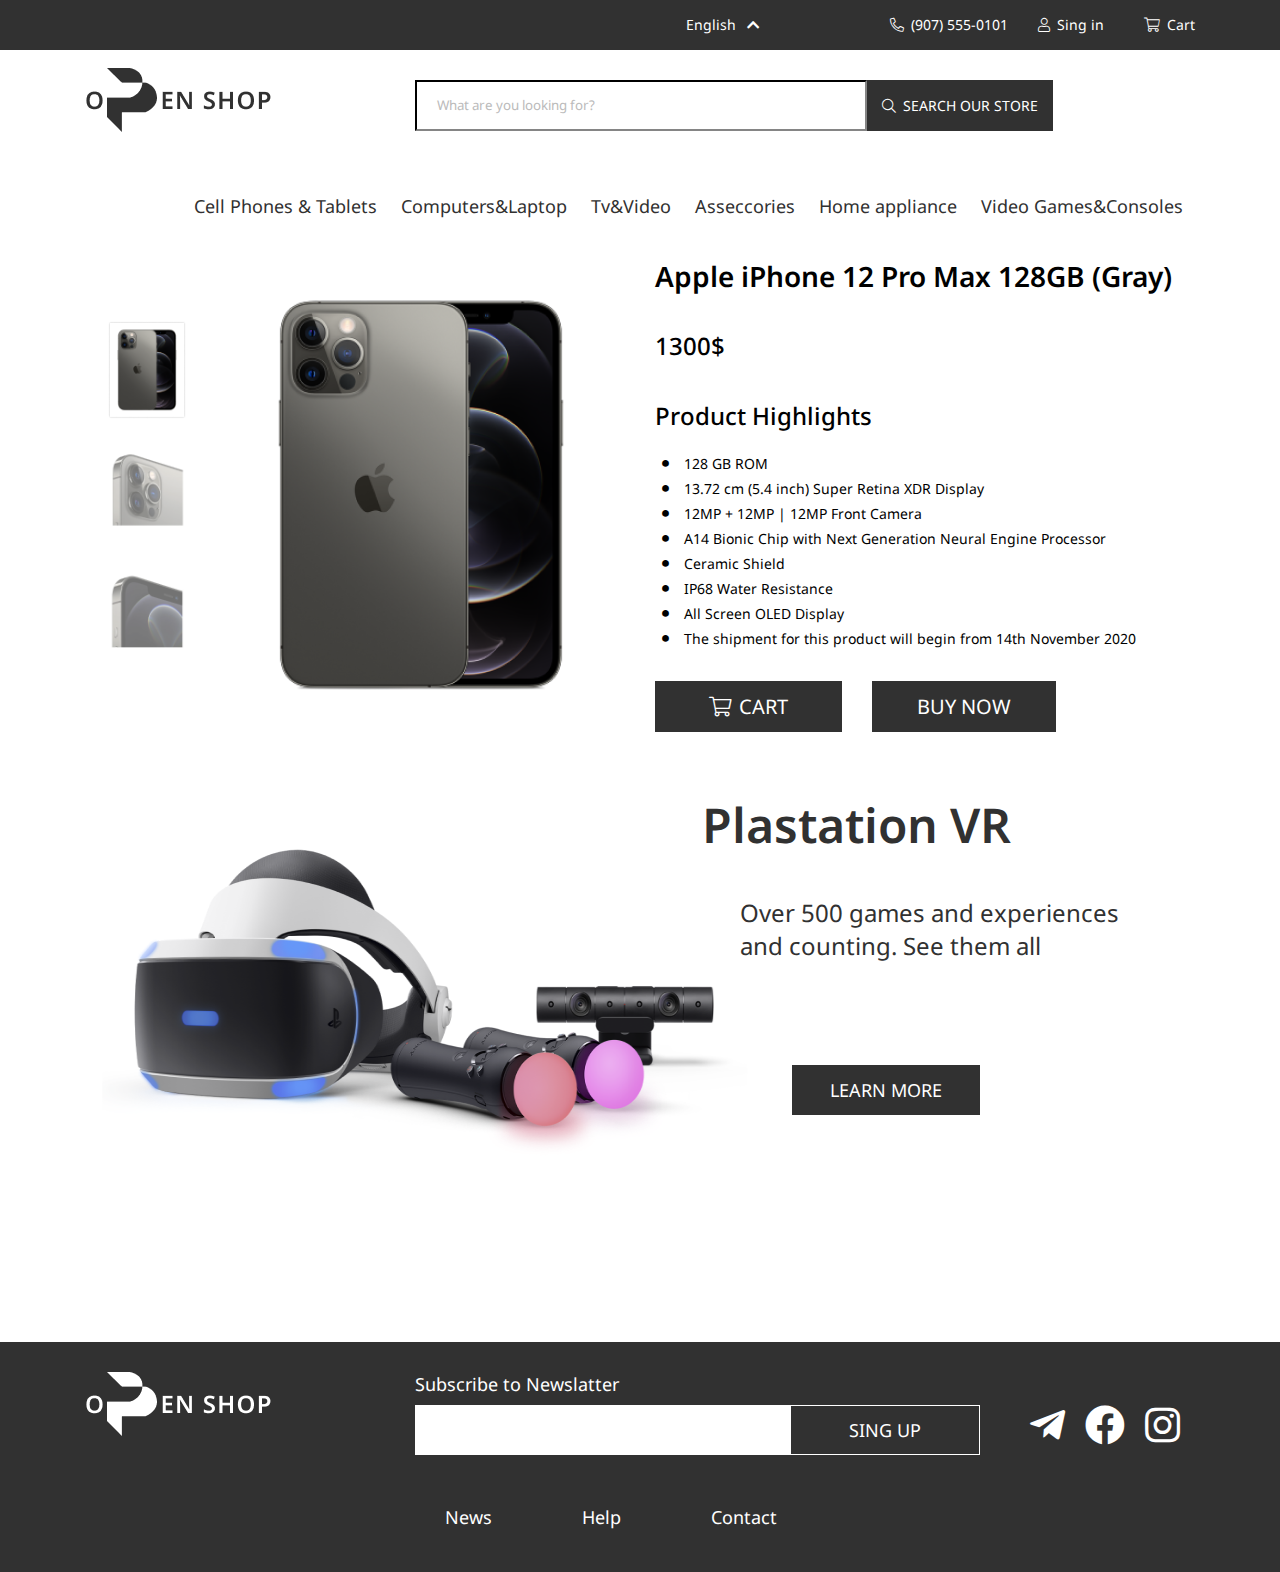
<file: page3.html>
<!DOCTYPE html>
<html lang="en">
<head>
    <meta charset="UTF-8">
    <meta http-equiv="X-UA-Compatible" content="IE=edge">
    <meta name="viewport" content="width=device-width, initial-scale=1.0">
    <link rel="stylesheet" href="./styles/all.min.css" />
    <link rel="stylesheet" href="./styles/style3.css">
    <link rel="stylesheet" href="./styles/font.css" />
    <link rel="stylesheet" href="./styles/media css" />
    <title>Document</title>
</head>
<body>

    <div class="header">
        <div class="header_contact">
            <div class="container">
              <ul class="header_contact-list">
                <li class="header_contact-item">
                  <a href="#!" class="header_contact-link link1">English <i class="fas fa-chevron-up"></i></a>
                  <ul class="header_dropdown">
                    <li class="header_dropdown-item">
                      <a href="" class="header_dropdown-link eng">English</a>
                    </li>
                    <li class="header_dropdown-item">
                      <a href="" class="header_dropdown-link ru">Russian</a>
                    </li>
                  </ul>
                </li>
                <li class="header_contact-item">
                  <a href="#!" class="header_contact-link link2"><i class="fal fa-phone-alt"></i>(907) 555-0101</a>
                </li>
                <li class="header_contact-item">
                  <a href="#!" class="header_contact-link link3"><i class="fal fa-user"></i>Sing in</a>
                </li>
                <li class="header_contact-item">
                  <a href="#!" class="header_contact-link link4"><i class="fal fa-shopping-cart"></i>Cart</a>
                </li>
              </ul>
            </div>
          </div>
          <div class="container">
            <nav class="header_nav">
              <div class="header_logo">
               <a href="./index.html" class="page">
                <img src="./images/1-Logo.png" alt="image" />
               </a>
                <form class="form">
                  <input class="header_input" type="text" placeholder="What are you looking for?" />
                  <button class="header_button" type="">
                    <a href="#!" class="header_search"><i class="fal fa-search"></i>SEARCH OUR STORE</a>
                  </button>
                </form>
              </div>
              <div class="header_menu">
                <ul class="header_menu-list">
                  <li class="header_menu-item">
                    <a href="#!" class="header_menu-link">Cell Phones & Tablets</a>
                    <div class="div_for-drop">
                      <div class="dropdowns">
                        <div class="menu_dropdown1">
                          <ul class="header_menu-dropdown">
                            <li class="header_menu-dropdown-item">
                              <a href="#!" class="header_menu-dropdown-link-title">Cell Phones</a>
                            </li>
                            <li class="header_menu-dropdown-item">
                              <a href="#!" class="header_menu-dropdown-link">Xiaomi </a>
                            </li>
                            <li class="header_menu-dropdown-item">
                              <a href="#!" class="header_menu-dropdown-link">Apple  </a>
                            </li>
                            <li class="header_menu-dropdown-item">
                              <a href="#!" class="header_menu-dropdown-link"> Samsung</a>
                            </li>
                            <li class="header_menu-dropdown-item">
                              <a href="#!" class="header_menu-dropdown-link"> Huawei</a>
                            </li>
                            <li class="header_menu-dropdown-item">
                              <a href="#!" class="header_menu-dropdown-link">BQ</a>
                            </li>
                            <li class="header_menu-dropdown-item">
                              <a href="#!" class="header_menu-dropdown-link">Nokia </a>
                            </li>
                            <li class="header_menu-dropdown-item">
                              <a href="#!" class="header_menu-dropdown-link"> Inoi</a>
                            </li>
                            <li class="header_menu-dropdown-item">
                              <a href="#!" class="header_menu-dropdown-link"> Vivo</a>
                            </li>
                          </ul>
                        </div>
                        <div class="menu_dropdown2">
                          <ul class="header_menu-dropdown">
                          <li class="header_menu-dropdown-item">
                            <a href="#!" class="header_menu-dropdown-link-title">Tablets</a>
                          </li>
                          <li class="header_menu-dropdown-item">
                            <a href="#!" class="header_menu-dropdown-link">Xiaomi</a>
                          </li>
                          <li class="header_menu-dropdown-item">
                            <a href="#!" class="header_menu-dropdown-link">Apple</a>
                          </li>
                          <li class="header_menu-dropdown-item">
                            <a href="#!" class="header_menu-dropdown-link">Samsung</a>
                          </li>
                          <li class="header_menu-dropdown-item">
                            <a href="#!" class="header_menu-dropdown-link">Huawei</a>
                          </li>
                          <li class="header_menu-dropdown-item">
                            <a href="#!" class="header_menu-dropdown-link">BQ More...</a>
                          </li>
                          <li class="header_menu-dropdown-item">
                            <a href="#!" class="header_menu-dropdown-link">More...</a>
                          </li>
                        </ul>
                        </div>
                      </div>
                    </div>
                  </li>
                  <li class="header_menu-item">
                    <a href="#!" class="header_menu-link">Computers&Laptop</a>
                    <div class="div_for-drop">
                      <div class="dropdowns">
                        <div class="menu_dropdown1">
                          <ul class="header_menu-dropdown">
                            <li class="header_menu-dropdown-item">
                              <a href="#!" class="header_menu-dropdown-link-title">Cell Phones</a>
                            </li>
                            <li class="header_menu-dropdown-item">
                              <a href="#!" class="header_menu-dropdown-link">Xiaomi </a>
                            </li>
                            <li class="header_menu-dropdown-item">
                              <a href="#!" class="header_menu-dropdown-link">Apple  </a>
                            </li>
                            <li class="header_menu-dropdown-item">
                              <a href="#!" class="header_menu-dropdown-link"> Samsung</a>
                            </li>
                            <li class="header_menu-dropdown-item">
                              <a href="#!" class="header_menu-dropdown-link"> Huawei</a>
                            </li>
                            <li class="header_menu-dropdown-item">
                              <a href="#!" class="header_menu-dropdown-link">BQ</a>
                            </li>
                            <li class="header_menu-dropdown-item">
                              <a href="#!" class="header_menu-dropdown-link">Nokia </a>
                            </li>
                            <li class="header_menu-dropdown-item">
                              <a href="#!" class="header_menu-dropdown-link"> Inoi</a>
                            </li>
                            <li class="header_menu-dropdown-item">
                              <a href="#!" class="header_menu-dropdown-link"> Vivo</a>
                            </li>
                          </ul>
                        </div>
                        <div class="menu_dropdown2">
                          <ul class="header_menu-dropdown">
                          <li class="header_menu-dropdown-item">
                            <a href="#!" class="header_menu-dropdown-link-title">Tablets</a>
                          </li>
                          <li class="header_menu-dropdown-item">
                            <a href="#!" class="header_menu-dropdown-link">Xiaomi</a>
                          </li>
                          <li class="header_menu-dropdown-item">
                            <a href="#!" class="header_menu-dropdown-link">Apple</a>
                          </li>
                          <li class="header_menu-dropdown-item">
                            <a href="#!" class="header_menu-dropdown-link">Samsung</a>
                          </li>
                          <li class="header_menu-dropdown-item">
                            <a href="#!" class="header_menu-dropdown-link">Huawei</a>
                          </li>
                          <li class="header_menu-dropdown-item">
                            <a href="#!" class="header_menu-dropdown-link">BQ More...</a>
                          </li>
                          <li class="header_menu-dropdown-item">
                            <a href="#!" class="header_menu-dropdown-link">More...</a>
                          </li>
                        </ul>
                        </div>
                      </div>
                    </div>
                  </li>
                  <li class="header_menu-item">
                    <a href="#!" class="header_menu-link">Tv&Video</a>
                    <div class="div_for-drop">
                      <div class="dropdowns">
                        <div class="menu_dropdown1">
                          <ul class="header_menu-dropdown">
                            <li class="header_menu-dropdown-item">
                              <a href="#!" class="header_menu-dropdown-link-title">Cell Phones</a>
                            </li>
                            <li class="header_menu-dropdown-item">
                              <a href="#!" class="header_menu-dropdown-link">Xiaomi </a>
                            </li>
                            <li class="header_menu-dropdown-item">
                              <a href="#!" class="header_menu-dropdown-link">Apple  </a>
                            </li>
                            <li class="header_menu-dropdown-item">
                              <a href="#!" class="header_menu-dropdown-link"> Samsung</a>
                            </li>
                            <li class="header_menu-dropdown-item">
                              <a href="#!" class="header_menu-dropdown-link"> Huawei</a>
                            </li>
                            <li class="header_menu-dropdown-item">
                              <a href="#!" class="header_menu-dropdown-link">BQ</a>
                            </li>
                            <li class="header_menu-dropdown-item">
                              <a href="#!" class="header_menu-dropdown-link">Nokia </a>
                            </li>
                            <li class="header_menu-dropdown-item">
                              <a href="#!" class="header_menu-dropdown-link"> Inoi</a>
                            </li>
                            <li class="header_menu-dropdown-item">
                              <a href="#!" class="header_menu-dropdown-link"> Vivo</a>
                            </li>
                          </ul>
                        </div>
                        <div class="menu_dropdown2">
                          <ul class="header_menu-dropdown">
                          <li class="header_menu-dropdown-item">
                            <a href="#!" class="header_menu-dropdown-link-title">Tablets</a>
                          </li>
                          <li class="header_menu-dropdown-item">
                            <a href="#!" class="header_menu-dropdown-link">Xiaomi</a>
                          </li>
                          <li class="header_menu-dropdown-item">
                            <a href="#!" class="header_menu-dropdown-link">Apple</a>
                          </li>
                          <li class="header_menu-dropdown-item">
                            <a href="#!" class="header_menu-dropdown-link">Samsung</a>
                          </li>
                          <li class="header_menu-dropdown-item">
                            <a href="#!" class="header_menu-dropdown-link">Huawei</a>
                          </li>
                          <li class="header_menu-dropdown-item">
                            <a href="#!" class="header_menu-dropdown-link">BQ More...</a>
                          </li>
                          <li class="header_menu-dropdown-item">
                            <a href="#!" class="header_menu-dropdown-link">More...</a>
                          </li>
                        </ul>
                        </div>
                      </div>
                    </div>
                  </li>
                  <li class="header_menu-item">
                    <a href="#!" class="header_menu-link">Asseccories</a>
                    <div class="div_for-drop">
                      <div class="dropdowns">
                        <div class="menu_dropdown1">
                          <ul class="header_menu-dropdown">
                            <li class="header_menu-dropdown-item">
                              <a href="#!" class="header_menu-dropdown-link-title">Cell Phones</a>
                            </li>
                            <li class="header_menu-dropdown-item">
                              <a href="#!" class="header_menu-dropdown-link">Xiaomi </a>
                            </li>
                            <li class="header_menu-dropdown-item">
                              <a href="#!" class="header_menu-dropdown-link">Apple  </a>
                            </li>
                            <li class="header_menu-dropdown-item">
                              <a href="#!" class="header_menu-dropdown-link"> Samsung</a>
                            </li>
                            <li class="header_menu-dropdown-item">
                              <a href="#!" class="header_menu-dropdown-link"> Huawei</a>
                            </li>
                            <li class="header_menu-dropdown-item">
                              <a href="#!" class="header_menu-dropdown-link">BQ</a>
                            </li>
                            <li class="header_menu-dropdown-item">
                              <a href="#!" class="header_menu-dropdown-link">Nokia </a>
                            </li>
                            <li class="header_menu-dropdown-item">
                              <a href="#!" class="header_menu-dropdown-link"> Inoi</a>
                            </li>
                            <li class="header_menu-dropdown-item">
                              <a href="#!" class="header_menu-dropdown-link"> Vivo</a>
                            </li>
                          </ul>
                        </div>
                        <div class="menu_dropdown2">
                          <ul class="header_menu-dropdown">
                          <li class="header_menu-dropdown-item">
                            <a href="#!" class="header_menu-dropdown-link-title">Tablets</a>
                          </li>
                          <li class="header_menu-dropdown-item">
                            <a href="#!" class="header_menu-dropdown-link">Xiaomi</a>
                          </li>
                          <li class="header_menu-dropdown-item">
                            <a href="#!" class="header_menu-dropdown-link">Apple</a>
                          </li>
                          <li class="header_menu-dropdown-item">
                            <a href="#!" class="header_menu-dropdown-link">Samsung</a>
                          </li>
                          <li class="header_menu-dropdown-item">
                            <a href="#!" class="header_menu-dropdown-link">Huawei</a>
                          </li>
                          <li class="header_menu-dropdown-item">
                            <a href="#!" class="header_menu-dropdown-link">BQ More...</a>
                          </li>
                          <li class="header_menu-dropdown-item">
                            <a href="#!" class="header_menu-dropdown-link">More...</a>
                          </li>
                        </ul>
                        </div>
                      </div>
                    </div>
                  </li>
                  <li class="header_menu-item">
                    <a href="#!" class="header_menu-link">Home appliance</a>
                    <div class="div_for-drop">
                      <div class="dropdowns">
                        <div class="menu_dropdown1">
                          <ul class="header_menu-dropdown">
                            <li class="header_menu-dropdown-item">
                              <a href="#!" class="header_menu-dropdown-link-title">Cell Phones</a>
                            </li>
                            <li class="header_menu-dropdown-item">
                              <a href="#!" class="header_menu-dropdown-link">Xiaomi </a>
                            </li>
                            <li class="header_menu-dropdown-item">
                              <a href="#!" class="header_menu-dropdown-link">Apple  </a>
                            </li>
                            <li class="header_menu-dropdown-item">
                              <a href="#!" class="header_menu-dropdown-link"> Samsung</a>
                            </li>
                            <li class="header_menu-dropdown-item">
                              <a href="#!" class="header_menu-dropdown-link"> Huawei</a>
                            </li>
                            <li class="header_menu-dropdown-item">
                              <a href="#!" class="header_menu-dropdown-link">BQ</a>
                            </li>
                            <li class="header_menu-dropdown-item">
                              <a href="#!" class="header_menu-dropdown-link">Nokia </a>
                            </li>
                            <li class="header_menu-dropdown-item">
                              <a href="#!" class="header_menu-dropdown-link"> Inoi</a>
                            </li>
                            <li class="header_menu-dropdown-item">
                              <a href="#!" class="header_menu-dropdown-link"> Vivo</a>
                            </li>
                          </ul>
                        </div>
                        <div class="menu_dropdown2">
                          <ul class="header_menu-dropdown">
                          <li class="header_menu-dropdown-item">
                            <a href="#!" class="header_menu-dropdown-link-title">Tablets</a>
                          </li>
                          <li class="header_menu-dropdown-item">
                            <a href="#!" class="header_menu-dropdown-link">Xiaomi</a>
                          </li>
                          <li class="header_menu-dropdown-item">
                            <a href="#!" class="header_menu-dropdown-link">Apple</a>
                          </li>
                          <li class="header_menu-dropdown-item">
                            <a href="#!" class="header_menu-dropdown-link">Samsung</a>
                          </li>
                          <li class="header_menu-dropdown-item">
                            <a href="#!" class="header_menu-dropdown-link">Huawei</a>
                          </li>
                          <li class="header_menu-dropdown-item">
                            <a href="#!" class="header_menu-dropdown-link">BQ More...</a>
                          </li>
                          <li class="header_menu-dropdown-item">
                            <a href="#!" class="header_menu-dropdown-link">More...</a>
                          </li>
                        </ul>
                        </div>
                      </div>
                    </div>
                  </li>
                  <li class="header_menu-item">
                    <a href="#!" class="header_menu-link">Video Games&Consoles</a>
                    <div class="div_for-drop">
                      <div class="dropdowns">
                        <div class="menu_dropdown1">
                          <ul class="header_menu-dropdown">
                            <li class="header_menu-dropdown-item">
                              <a href="#!" class="header_menu-dropdown-link-title">Cell Phones</a>
                            </li>
                            <li class="header_menu-dropdown-item">
                              <a href="#!" class="header_menu-dropdown-link">Xiaomi </a>
                            </li>
                            <li class="header_menu-dropdown-item">
                              <a href="#!" class="header_menu-dropdown-link">Apple  </a>
                            </li>
                            <li class="header_menu-dropdown-item">
                              <a href="#!" class="header_menu-dropdown-link"> Samsung</a>
                            </li>
                            <li class="header_menu-dropdown-item">
                              <a href="#!" class="header_menu-dropdown-link"> Huawei</a>
                            </li>
                            <li class="header_menu-dropdown-item">
                              <a href="#!" class="header_menu-dropdown-link">BQ</a>
                            </li>
                            <li class="header_menu-dropdown-item">
                              <a href="#!" class="header_menu-dropdown-link">Nokia </a>
                            </li>
                            <li class="header_menu-dropdown-item">
                              <a href="#!" class="header_menu-dropdown-link"> Inoi</a>
                            </li>
                            <li class="header_menu-dropdown-item">
                              <a href="#!" class="header_menu-dropdown-link"> Vivo</a>
                            </li>
                          </ul>
                        </div>
                        <div class="menu_dropdown2">
                          <ul class="header_menu-dropdown">
                          <li class="header_menu-dropdown-item">
                            <a href="#!" class="header_menu-dropdown-link-title">Tablets</a>
                          </li>
                          <li class="header_menu-dropdown-item">
                            <a href="#!" class="header_menu-dropdown-link">Xiaomi</a>
                          </li>
                          <li class="header_menu-dropdown-item">
                            <a href="#!" class="header_menu-dropdown-link">Apple</a>
                          </li>
                          <li class="header_menu-dropdown-item">
                            <a href="#!" class="header_menu-dropdown-link">Samsung</a>
                          </li>
                          <li class="header_menu-dropdown-item">
                            <a href="#!" class="header_menu-dropdown-link">Huawei</a>
                          </li>
                          <li class="header_menu-dropdown-item">
                            <a href="#!" class="header_menu-dropdown-link">BQ More...</a>
                          </li>
                          <li class="header_menu-dropdown-item">
                            <a href="#!" class="header_menu-dropdown-link">More...</a>
                          </li>
                        </ul>
                        </div>
                      </div>
                    </div>
                  </li>
                </ul>
              </div>
            </nav>
    </div>
    <section_iphone>
     <div class="container">
      <div class="iphone_content">
        <img class="iphone1" src="./images/page3-image.png" alt="photo">
        <img class="iphone2" src="./images/page3-img2.png" alt="photo">
        <div class="about_iphone">
          <h5 class="iphone_title">Apple iPhone 12 Pro Max 128GB (Gray)</h5>
          <p class="price">1300$</p>
          <p class="info">Product Highlights</p>
          <p class="iphone_text"><span class="iphone__icon"><i class="fas fa-circle"></i></span>128 GB ROM</p>
          <p class="iphone_text"><span class="iphone__icon"><i class="fas fa-circle"></i></span>13.72 cm (5.4 inch) Super Retina XDR Display</p>
          <p class="iphone_text"><span class="iphone__icon"><i class="fas fa-circle"></i></span>12MP + 12MP | 12MP Front Camera</p>
          <p class="iphone_text"><span class="iphone__icon"><i class="fas fa-circle"></i></span>A14 Bionic Chip with Next Generation Neural Engine Processor</p>
          <p class="iphone_text"><span class="iphone__icon"><i class="fas fa-circle"></i></span>Ceramic Shield</p>
          <p class="iphone_text"><span class="iphone__icon"><i class="fas fa-circle"></i></span>IP68 Water Resistance</p>
          <p class="iphone_text"><span class="iphone__icon"><i class="fas fa-circle"></i></span>All Screen OLED Display</p>
          <p class="iphone_text"><span class="iphone__icon"><i class="fas fa-circle"></i></span>The shipment for this product will begin from 14th November 2020</p>
          <div class="buttons">
          <a href="#!" class="iphone_link link1"><i class="fal fa-shopping-cart"></i>CART</a>
          <a href="#!" class="iphone_link">BUY NOW</a>
           </div>
        </div>
      </div>
     </div>
    </section_iphone>

    <section_vr>
      <div class="container">
        <div class="box_vr">
          <img class="vr" src="./images/page3-img3.png" alt="vr">
          <div class="about_vr">
            <h5 class="vr_title">Plastation VR</h5>
            <p class="vr_text">Over 500 games and experiences and counting. See them all</p>
            <a href="#!" class="more">LEARN MORE</a>
          </div>
        </div>
      </div>
    </section_vr>
    
    
    
    
    
    
    
    
    
    
    
    
    <footer class="footer">
      <div class="container">
    <div class="footer_box">
      <img src="./images/footer_Logo.png" alt="image" class="footer_logo" />
      <form class="form2">
        <label for="" class="footer_label">Subscribe to Newslatter</label>
        <div class="for_text">
          <input class="footer_input" type="text"/>
          <button class="footer_button" type="">
            <a href="#!" class="footer_search">SING UP</a>
          </button>
          <div class="icons">
            <i class="fab fa-telegram-plane footer_icons"></i>
            <i class="fab fa-facebook footer_icons"></i>
            <i class="fab fa-instagram footer_icons"></i>
          </div>
        </div>
        <ul class="footer_list">
          <li class="footer_item">
            <a href="#!" class="footer_link">News</a>
          </li>
          <li class="footer_item">
            <a href="#!" class="footer_link">Help</a>
          </li>
          <li class="footer_item">
            <a href="#!" class="footer_link">Contact</a>
          </li>
        </ul>
      </form>
    </div>
  </div>
</footer>
    
    
    
</body>
</html>
</file>
<file: styles/style.css>
*{
    margin: 0;
    padding: 0;
    box-sizing: border-box;
}
.container{
    max-width: 1140px;
    width: 100%;
    margin-left: auto;
    margin-right: auto;
    padding-left: 15px;
    padding-right: 15px;
}
li{
    list-style: none;
}
a{
    text-decoration: none;
}

.header_contact{
    background: #313131;
    display: flex;
}
.header_contact-list{
    display: flex;
    justify-content: flex-end;
}
.header_contact-item{
    position: relative;
    padding: 15px 0;
}

.header_contact-link,.header_dropdown-link{
    color: #fff;  
    font-family: 'Noto Sans';
    font-weight: 400;
    font-size: 14px;
    line-height: 20px;
    transition: .3s;
}
.header_contact-link:hover{
color: rgba(255, 255, 255, 0.575);
}
.header_dropdown{
    position: absolute;
    top: 50px;
    background: #fff;
    width: 80px;
    display: none;
    padding: 5px;
}
.header_contact-item:hover .header_dropdown{
    display: block;
}
.header_dropdown-link{
    padding: 5px;
    display: block;
    color: #313131;
    letter-spacing: 5%;
}
.eng{
    border-bottom: 2px solid #C4C4C4;
}
.ru{
    color: #C4C4C4;
}
.link2{
    margin-left: 77px;   
}
.link3{
    margin-left: 30px;
}
.link4{
    margin-left: 40px;
}
.fas{
    margin-left: 7px;
}
.fal{
    margin-right: 7px;
}
.header_logo{
    display: flex;
    align-items: center;
    margin-top: 18px;
}
.form{
    margin-top: 7px;
    margin-left: 143px;
    display: flex;
    
    
}
.header_input{
    padding: 16px 261px 16px 10px;
    border-color: #313131;
}
.header_input::placeholder{
    color: #BBBBBB;
    font-family: "Noto Sans";
    font-weight: 400;
    text-align: center;
}

.header_button{
    background: #313131;
    border: none;
}
.header_search{
    color:#fff;
    font-family: "Noto Sans";
    font-weight: 400;
    font-size: 14px;
    text-align: center;
    padding: 16px 15px;
}
.header_menu-list{
    display: flex;
    justify-content: end;
    margin-top: 35px;
}
.header_menu-link{
    color:#313131;
    font-family: "Noto Sans";
    font-weight: 400;
    font-size: 18px;
    line-height: 70px;
    padding:  12px;
} 
.header_menu-link:hover{
color:rgba(73, 73, 73, 0.29);
}
.header_content{
    display: flex;
}
.header_content-image{
    max-width: 630px;
    height: 600px;
    position: relative;
}
.header_content-image:hover{
    box-shadow: 0px 0px 2px rgba(0, 0, 0, 0.5); 
}
.image1{
     width: 100%;
    height: 100%;
}
.dote{
    position: absolute;
    right: 52px;
    bottom: 36px;
}
.header_content2{
    max-width: 624px;
    width: 100%;
    display: flex;
    flex-direction: column;
    gap: 120px;
    align-items: center;
    margin-left:-7%;
    justify-content: center;
  
}
.header_content2-title{
    font-family: "Noto Sans";
    font-weight: 600;
    font-size: 48px;
    line-height: 70px;
    text-align: center;
    letter-spacing: 5%;
    width:500px;
    max-width:100%;
    
    
}
.header_content2-button{
    background:#313131;
    padding: 12px 46px;  
}
.header_content2-shop{
    color:#fff;
    font-family: "Noto Sans";
    font-weight: 400;
    font-size: 18px;
    margin-top: 121px;
    
}

/* main  */
.block1{
    display: grid;
    grid-template-columns: 1fr 1fr 1fr 1fr;
    grid-template-rows: 200px 200px;
    gap: 30px;
    margin-top: 50px;
}
.hand-watch{
    max-width: 630px;
    height: 500px;
}
.airpods{
    max-width: 630px;
    height: 235px;
}
.power-bank{
    max-width: 300px;
    height: 235px;
}
.wireless-charger{
    max-width: 300px;
    height: 235px;   
}
.block1_image{
    width: 100%;
    height: 100%;
}
.box1{
    grid-column: span 2;
    grid-row: span 2; 
}
.box2{
    grid-column: span 2;
    grid-row: span 1;
}

.box{
    background: #0000000a;
    position: relative;
}
.box:hover{
    box-shadow: 0px 0px 2px rgba(0, 0, 0, 0.5);   
}
.first{
    position: absolute;
    top: 20px;
    left: 20px;
}
.first1{
    position: absolute;
    left:20px;
    bottom: 15px;
}
.second{
    position: absolute;
    top: 20px;
    left: 20px;
}
.second2{
    position: absolute;
    left:20px;
    bottom: 15px;
}


.block1_sale-div{
    max-width: 70px;
    width: 100%;
    height: 70px;
    border: none;
    border-radius: 50px;
    background: #313131;
    display: flex;
    justify-content: center;
    align-items: center;
    position: absolute;
}
.block1_sale{
    font-family: "Noto Sans";
    font-weight: 400;
    font-size: 20px;
    letter-spacing: 5%;
    color: #fff;
}
.block1_name{
    font-family: "Noto Sans";
    font-weight: 500;
    font-size: 22px;
    color: #313131;
    letter-spacing: 5%;
}
.block1_price{
    font-family: "Noto Sans";
    font-weight: 300;
    font-size: 24px;
    color: #313131;
}
.more{
    max-width: 190px;
    width: 100%;
    background: #313131;
    color: #fff;
    font-family: "Noto Sans";
    font-weight: 400;
    font-size: 20px;
    padding: 12px 28px;
    letter-spacing: 5%;
    text-align: center;
}
.more_box{
    display: flex;
    justify-content: center;
    margin-top: 30px;
}
.block2_title{
    font-family: "Noto Sans";
    font-weight: 600;
    font-size: 36px;
    line-height: 49px;
    color: #313131;
    margin-top: 83px;
    margin-bottom: 30px;
}
.products_box{
    display: flex;
}
.product{
    position: relative;
    width: 100%;
    height: 100%;
    display: flex;
    flex-direction: column;
    justify-content: center;
    align-items: center;
    overflow: hidden;
}

.product:hover{
    box-shadow: 0px 0px 2px rgba(0, 0, 0, 0.5);
}
.section__buy{
    font-family: "Noto Sans",sans-serif;
    font-weight: 400;
    font-size: 14px;
    line-height: 19px;
    color: #fff;
    background: #313131;
    width: 100px;
    height: 30px;
    padding: 6px 36px;
    position: absolute;
    bottom: -1px;
    right: 125px;
    left: 75px;
    transform: translateY(100%);
    transition: .3s;
}

.product:hover .section__buy{
    transform: translateY(0px);
}

.img__icon{
    position: absolute;
    right: 17px;
    top: 16px;
    color: #313131;
    transform: translateY(-32px);
    transition: .3s;
}

.product:hover .img__icon{
    transform: translateY(0px);
}
.product_image{
    max-width: 270px;
    height: 300px;
}
.about_product{
    position: absolute;
    bottom: 28px;
    text-align: center;
}
.product_model{
    font-family: "Noto Sans";
    font-weight: 500;  
    font-size: 16px;
    line-height: 22px;
    color: #313131;
}
.product_price{
    font-family: "Noto Sans";
    font-weight: 300;  
    font-size: 14px;
    line-height: 19px;
    color: #313131;
}
.block4{
    max-width: 1290px;
    height: 500px;
    position: relative;
    margin-top: 70px;
    margin-bottom: 70px;
}
.ps5{
    width: 100%;
    height: 100%;
}
.about_image-ps5{
    position: absolute;
    left: 20px;
    top: 94px;
}
.title_ps5{
    font-family: "Noto Sans";
    font-weight: 600;
    font-size: 48px;
    line-height: 65px;
    text-align: center;
    color: #313131;
}

.watch{
    max-width: 190px;
    width: 100%;
    background: #313131;
    color: #fff;
    font-family: "Noto Sans";
    font-weight: 400;
    font-size: 20px;
    padding: 12px 28px;
    letter-spacing: 5%;
    text-align: center;
}
.watch_box{
   margin-top: 70px;
}
.block5{
    margin-bottom: 70px;
}
/* footer  */

.footer{
    background: #313131;
    height: 230px;
    padding-top: 30px;
}
.footer_box{
    display: flex; 
}
.footer_logo{
    max-width: 187px;
    width: 100%;
    height: 64px;
}
.form2{
    display: flex;
    flex-direction: column;
    margin-left: 143px;
    margin-right: 50px;
}
.footer_label{
    font-family: "Noto Sans";
    font-weight: 400;
    font-size: 18px;
    line-height: 25px;
    color:#fff;
}
.for_text{
    display: flex;
    margin-top: 8px;
}
.footer_input{
    width: 520px;
    height: 50px;
    border: none;
    color: #fff;  
}
.footer_button{
    max-width: 190px;
    width: 100%;
    height: 50px;
    background: #313131;
    border:1px solid #fff; 
}
.footer_search{
  color: #fff;
  font-family: "Noto Sans";
  font-weight: 400;
  font-size: 18px;
  line-height: 25px;
}
.footer_list{
    display: flex;
    gap: 30px;
    margin-top: 50px;
}
.footer_link{
  color: #fff;
  font-family: "Noto Sans";
  font-weight: 400;
  font-size: 18px;
  line-height: 25px;
  padding: 5px 30px;
  transition: .3s;
}
.footer_link:hover{
    color: rgba(255, 255, 255, 0.56);

}
.icons{
   display: flex;
   gap: 20px;
   margin-left: 50px; 
   
}
.footer_icons{
    font-size: 40px;
    color: #fff;
}





.header_menu-item:hover .div_for-drop{
    display: block;
}
.header_menu-item{
    position: relative;
    z-index:10;
}
.div_for-drop{
    display: none;
    
}
.dropdowns{
    width: 300px;
    height: 210px;
    display: flex;
    justify-content: space-between;
    padding: 18px 20px;
    /* box-shadow: 0px 0px 2px rgba(0, 0, 0, 0.3); */
    background: white;
    position: absolute;
    top: 58px;
    
}
.dropdowns::after{
    content: "";
    position: absolute;
    right: 20px;
    left: 20px;
    top: 0;
    background: #313131;
    height: 3px;
}
.header_menu-dropdown-link-title{
    font-family: "Noto Sans";
    font-weight: 400;
    font-size: 16px;
    color: #313131;
    width: 100px;
    display: block;
    margin-bottom: 10px;
}
.header_menu-dropdown-link-title:hover{
    text-decoration-line: underline;
}
.header_menu-dropdown-link{
    font-family: "Noto Sans";
    font-weight: 300;
    font-size: 14px;
    line-height: 18px; 
    letter-spacing: 5%;
    color: #313131;
}
.header_menu-dropdown-link:hover{
   color: #31313190;
}
</file>
<file: styles/font.css>
@font-face {
    font-family: "Noto Sans" ;
    src: url(../fonts/NotoSans-Regular.ttf);
    font-weight:400;
}
@font-face {
    font-family: "Noto Sans";
    src: url(../fonts/NotoSans-Medium.ttf);
    font-weight:500;
}
@font-face {
    font-family: "Noto Sans";
    src: url(../fonts/NotoSans-Light.ttf);
    font-weight:300;
}
@font-face {
    font-family: "Noto Sans";
    src: url(../fonts/NotoSans-SemiBold.ttf);
    font-weight:600;
}

/* font-family: 'Noto Sans', sans-serif; */
</file>
<file: styles/style2.css>
* {
    margin: 0;
    padding: 0;
    box-sizing: border-box;
}

.container {
    max-width: 1140px;
    width: 100%;
    margin-left: auto;
    margin-right: auto;
    padding-left: 15px;
    padding-right: 15px;
    /* border: solid red */
}

li {
    list-style: none;
}

a {
    text-decoration: none;
}

.header_contact {
    background: #313131;
    display: flex;
    /* justify-content: flex-end; */
}

.header_contact-list {
    display: flex;
    justify-content: flex-end;
}

.header_contact-item {
    position: relative;
    padding: 15px 0;
}

.header_contact-link,
.header_dropdown-link {
    color: #fff;
    font-family: 'Noto Sans';
    font-weight: 400;
    font-size: 14px;
    line-height: 20px;
    transition: .3s;
}

.header_contact-link:hover {
    color: rgba(255, 255, 255, 0.516);
}

.header_dropdown {
    position: absolute;
    top: 50px;
    background: #fff;
    width: 80px;
    display: none;
    padding: 5px;
}

.header_contact-item:hover .header_dropdown {
    display: block;
}

.header_dropdown-link {
    padding: 5px;
    display: block;
    color: #313131;
    letter-spacing: 5%;
}

.eng {
    border-bottom: 2px solid #C4C4C4;
}

.ru {
    color: #C4C4C4;
}

.link2 {
    margin-left: 77px;
}

.link3 {
    margin-left: 30px;
}

.link4 {
    margin-left: 40px;
}

.fas {
    margin-left: 7px;
}

.fal {
    margin-right: 7px;
}

.header_logo {
    display: flex;
    align-items: center;
    margin-top: 18px;
}

.form {
    margin-top: 7px;
    margin-left: 143px;
    display: flex;


}

.header_input {
    padding: 16px 261px 16px 10px;
    border-color: #313131;
}

.header_input::placeholder {
    color: #BBBBBB;
    font-family: "Noto Sans";
    font-weight: 400;
    text-align: center;
}

.header_button {
    background: #313131;
    border: none;
}

.header_search {
    color: #fff;
    font-family: "Noto Sans";
    font-weight: 400;
    font-size: 14px;
    text-align: center;
    padding: 16px 15px;
}

.header_menu-list {
    display: flex;
    justify-content: end;
    margin-top: 35px;
}

.header_menu-item {
    position: absolute;
    z-index: 10;

}

.header_menu-link {
    color: #313131;
    font-family: "Noto Sans";
    font-weight: 400;
    font-size: 18px;
    line-height: 70px;
    padding: 12px;
}

.header_menu-link:hover {
    color: rgba(73, 73, 73, 0.29);
}

.header_content {
    display: flex;
}

.header_content-image {
    max-width: 630px;
    height: 600px;
    position: relative;
}

.header_content-image:hover {
    box-shadow: 0px 0px 2px rgba(0, 0, 0, 0.5);
}

.image1 {
    width: 100%;
    height: 100%;
}

.dote {
    position: absolute;
    right: 52px;
    bottom: 36px;
}

.header_content2 {
    max-width: 624px;
    width: 100%;
    display: flex;
    flex-direction: column;
    gap: 120px;
    align-items: center;
    margin-left: -7%;
    justify-content: center;

}

.header_content2-title {
    font-family: "Noto Sans";
    font-weight: 600;
    font-size: 48px;
    line-height: 70px;
    text-align: center;
    letter-spacing: 5%;
    width: 500px;
    max-width: 100%;
}

.header_content2-button {
    background: #313131;
    padding: 12px 46px;
}

.header_content2-shop {
    color: #fff;
    font-family: "Noto Sans";
    font-weight: 400;
    font-size: 18px;
    margin-top: 121px;

}

.header_menu-item:hover .div_for-drop {
    display: block;
}

.header_menu-item {
    position: relative;
    z-index: 10;
}

.div_for-drop {
    display: none;

}

.dropdowns {
    width: 300px;
    height: 210px;
    display: flex;
    justify-content: space-between;
    padding: 18px 20px;
    /* box-shadow: 0px 0px 2px rgba(0, 0, 0, 0.3); */
    background: white;
    position: absolute;
    top: 58px;

}

.dropdowns::after {
    content: "";
    position: absolute;
    right: 20px;
    left: 20px;
    top: 0;
    background: #313131;
    height: 3px;
}

.header_menu-dropdown-link-title {
    font-family: "Noto Sans";
    font-weight: 400;
    font-size: 16px;
    color: #313131;
    width: 100px;
    display: block;
    margin-bottom: 10px;
}

.header_menu-dropdown-link-title:hover {
    text-decoration-line: underline;
}

.header_menu-dropdown-link {
    font-family: "Noto Sans";
    font-weight: 300;
    font-size: 14px;
    line-height: 18px;
    letter-spacing: 5%;
    color: #313131;
}

.header_menu-dropdown-link:hover {
    color: #31313190;
}


.block2_title {
    font-family: "Noto Sans";
    font-weight: 600;
    font-size: 36px;
    line-height: 49px;
    color: #313131;
    margin-top: 83px;
    margin-bottom: 30px;
}

.products_box {
    display: flex;
}

.product {
    position: relative;
    width: 100%;
    height: 100%;
    display: flex;
    flex-direction: column;
    justify-content: center;
    align-items: center;
    overflow: hidden;

}

.product:hover {
    box-shadow: 0px 0px 2px rgba(0, 0, 0, 0.5);
}

.section__buy {
    font-family: "Noto Sans", sans-serif;
    font-weight: 400;
    font-size: 14px;
    line-height: 19px;
    color: #fff;
    background: #313131;
    width: 100px;
    height: 30px;
    padding: 6px 36px;
    position: absolute;
    bottom: -1px;
    right: 125px;
    left: 75px;
    transform: translateY(100%);
    transition: .3s;
}

.product:hover .section__buy {
    transform: translateY(0px);
}

.img__icon {
    position: absolute;
    right: 17px;
    top: 16px;
    color: #313131;
    transform: translateY(-32px);
    transition: .3s;
}

.product:hover .img__icon {
    transform: translateY(0px);
}

.product_image {
    max-width: 300px;
    height: 300px;
}

.about_product {
    position: absolute;
    bottom: 28px;
    text-align: center;
}

.product_model {
    font-family: "Noto Sans";
    font-weight: 500;
    font-size: 16px;
    line-height: 22px;
    color: #313131;
}

.samsung {
    font-family: "Noto Sans";
    font-weight: 400;
}

.product_price {
    font-family: "Noto Sans";
    font-weight: 300;
    font-size: 14px;
    line-height: 19px;
    color: #313131;
}

.more {
    max-width: 190px;
    width: 100%;
    background: #313131;
    color: #fff;
    font-family: "Noto Sans";
    font-weight: 400;
    font-size: 20px;
    padding: 12px 28px;
    letter-spacing: 5%;
    text-align: center;
}

.more_box {
    display: flex;
    justify-content: center;
    margin-top: 30px;
}

.main_end {
    position: relative;
    margin-top: 70px;

}

.xbox {
    width: 100%;
    height: 100%;
}

.about_xbox {
    position: absolute;
    top: 10px;
    left: 20px;
}

.xbox_button {
    position: absolute;
    bottom: 10px;
    left: 20px;
    padding: 13px 0;
    border: none;
}

.span {
    font-family: "Noto Sans";
    font-weight: 400;
    font-size: 18px;
    line-height: 25px;
    color: #fff;
    background: #313131;
    padding: 13px 37px;

}

.about_xbox-title {
    font-family: "Noto Sans";
    font-weight: 600;
    font-size: 48px;
    line-height: 65px;
    color: #313131;
}

.about_xbox-text {
    width: 454px;
    font-family: "Noto Sans";
    font-weight: 400;
    font-size: 24px;
    line-height: 33px;
    color: #313131;
}



.next_pages {
    display: block;
    margin: 45px auto;
}

















/* footer  */

.footer {
    background: #313131;
    height: 230px;
    padding-top: 30px;
}

.footer_box {
    display: flex;
}

.footer_logo {
    max-width: 187px;
    width: 100%;
    height: 64px;
}

.form2 {
    display: flex;
    flex-direction: column;
    margin-left: 143px;
    margin-right: 50px;
}

.footer_label {
    font-family: "Noto Sans";
    font-weight: 400;
    font-size: 18px;
    line-height: 25px;
    color: #fff;
}

.for_text {
    display: flex;
    margin-top: 8px;
}

.footer_input {
    width: 520px;
    height: 50px;
    border: none;
    color: #fff;
}

.footer_button {
    max-width: 190px;
    width: 100%;
    height: 50px;
    background: #313131;
    border: 1px solid #fff;
}

.footer_search {
    color: #fff;
    font-family: "Noto Sans";
    font-weight: 400;
    font-size: 18px;
    line-height: 25px;
}

.footer_list {
    display: flex;
    gap: 30px;
    margin-top: 50px;
}

.footer_link {
    color: #fff;
    font-family: "Noto Sans";
    font-weight: 400;
    font-size: 18px;
    line-height: 25px;
    padding: 5px 30px;
    transition: .3s;
}

.footer_link:hover {
    color: rgba(255, 255, 255, 0.504);
}

.icons {
    display: flex;
    gap: 20px;
    margin-left: 50px;

}

.footer_icons {
    font-size: 40px;
    color: #fff;
}

.pagination{
    position: relative;
}

.line {
    background: #E3E3E3;
    height: 195px;
    width: 100%;
    position: absolute;
    bottom: 108px;
    left: 0;
    z-index: -1;
}
</file>
<file: styles/style3.css>
*{
    margin: 0;
    padding: 0;
    box-sizing: border-box;
}
.container{
    max-width: 1140px;
    width: 100%;
    margin-left: auto;
    margin-right: auto;
    padding-left: 15px;
    padding-right: 15px;
    /* border: solid red */
}
li{
    list-style: none;
}
a{
    text-decoration: none;
}

.header_contact{
    background: #313131;
    display: flex;
    /* justify-content: flex-end; */
}
.header_contact-list{
    display: flex;
    justify-content: flex-end;
}
.header_contact-item{
    position: relative;
    padding: 15px 0;
}

.header_contact-link,.header_dropdown-link{
    color: #fff;  
    font-family: 'Noto Sans';
    font-weight: 400;
    font-size: 14px;
    line-height: 20px;
    transition: .3s;
}
.header_contact-link:hover{
    color: rgba(255, 255, 255, 0.49);
}
.header_dropdown{
    position: absolute;
    top: 50px;
    background: #fff;
    width: 80px;
    display: none;
    padding: 5px;
}
.header_contact-item:hover .header_dropdown{
    display: block;
}
.header_dropdown-link{
    padding: 5px;
    display: block;
    color: #313131;
    letter-spacing: 5%;
}
.eng{
    border-bottom: 2px solid #C4C4C4;
}
.ru{
    color: #C4C4C4;
}
.link2{
    margin-left: 77px;   
}
.link3{
    margin-left: 30px;
}
.link4{
    margin-left: 40px;
}
.fas{
    margin-left: 7px;
}
.fal{
    margin-right: 7px;
}
.header_logo{
    display: flex;
    align-items: center;
    margin-top: 18px;
}
.form{
    margin-top: 7px;
    margin-left: 143px;
    display: flex;
    
    
}
.header_input{
    padding: 16px 261px 16px 10px;
    border-color: #313131;
}
.header_input::placeholder{
    color: #BBBBBB;
    font-family: "Noto Sans";
    font-weight: 400;
    text-align: center;
}

.header_button{
    background: #313131;
    border: none;
}
.header_search{
    color:#fff;
    font-family: "Noto Sans";
    font-weight: 400;
    font-size: 14px;
    text-align: center;
    padding: 16px 15px;
}
.header_menu-list{
    display: flex;
    justify-content: end;
    margin-top: 35px;
}
.header_menu-item{
    position: absolute;
    z-index: 10;
    
}
.header_menu-link{
    color:#313131;
    font-family: "Noto Sans";
    font-weight: 400;
    font-size: 18px;
    line-height: 70px;
    padding:  12px;
} 
.header_menu-link:hover{
color:rgba(73, 73, 73, 0.29);
}

.header_menu-item:hover .div_for-drop{
    display: block;
}
.header_menu-item{
    position: relative;
    z-index:10;
}
.div_for-drop{
    display: none;
    
}
.dropdowns{
    width: 300px;
    height: 210px;
    display: flex;
    justify-content: space-between;
    padding: 18px 20px;
    /* box-shadow: 0px 0px 2px rgba(0, 0, 0, 0.3); */
    background: white;
    position: absolute;
    top: 58px;
    
}
.dropdowns::after{
    content: "";
    position: absolute;
    right: 20px;
    left: 20px;
    top: 0;
    background: #313131;
    height: 3px;
}
.header_menu-dropdown-link-title{
    font-family: "Noto Sans";
    font-weight: 400;
    font-size: 16px;
    color: #313131;
    width: 100px;
    display: block;
    margin-bottom: 10px;
}
.header_menu-dropdown-link-title:hover{
    text-decoration-line: underline;
}
.header_menu-dropdown-link{
    font-family: "Noto Sans";
    font-weight: 300;
    font-size: 14px;
    line-height: 18px; 
    letter-spacing: 5%;
    color: #313131;
}
.header_menu-dropdown-link:hover{
   color: #31313190;
}




/* section iphone  */

.iphone_content{
    display: flex;
    justify-content: center;
}
.iphone1{
    height: 340px;
   margin-top: 80px;
    
}
.iphone2{
    width: 409px;
    height: 410px;
    margin: 50px 30px 30px 30px;
}
.about_iphone{
    display: flex;
    flex-direction: column;
    /* justify-content: center; */
}
.iphone_title{
    font-family: "Noto Sans";
    font-weight: 600;
    font-size: 28px;
    line-height: 70px;
    letter-spacing: 5%;
}
.price,.info{
    font-family: "Noto Sans";
    font-weight: 500;
    font-size: 24px;
    line-height: 70px;
    letter-spacing: 5%;
}
.iphone__icon{
   font-size: 7px;
   margin-right: 15px;
}
.iphone_text{
    font-family: "Noto Sans";
    font-weight: 400;
    font-size: 14px;
    line-height: 25px;
    letter-spacing: 5%;
    display: flex;
    align-items: center;
}
.buttons{
    display: flex;
    gap: 30px;
}
.iphone_link{
    font-family: "Noto Sans";
    font-weight: 400;
    font-size: 20px;
    letter-spacing: 5%;
    text-align: center;
    color: #fff;
    background: #313131;
    padding: 12px 45px;
    margin-top: 30px;
    transition: .3s;
}
.link1{
padding: 12px 54px;
}
.iphone_link:hover{
    color: #313131;
    background: #e5e5e591;

}

/* section vr  */


.box_vr{
    position: relative;
    margin-top: 40px;
    height: 500px;
}
.vr{
    width: 100%;
    height: 100%;
}
.about_vr{
    position: absolute;
    top: 20px;
    right: 30px;
    padding-left: 30px;
}
.vr_title{
    font-family: "Noto Sans";
    font-weight: 600;
    font-size: 48px;
    line-height: 65px;
    color: #313131;
    margin-bottom: 39px;
}
.vr_text{
    width: 425px;
    font-family: "Noto Sans";
    font-weight: 400;
    font-size: 24px;
    line-height: 33px;
    color: #313131;
    margin-bottom: 116px;
    margin-left: 38px;
}
.more{
    font-family: "Noto Sans";
    font-weight: 400;
    font-size: 18px;
    line-height: 25px;  
    color: #fff;
    background: #313131;
    padding: 13px 38px;
    transition: .3s;
    text-align: center;
    margin-left: 90px;
}
.more:hover{
    color: #313131;
    background: #e5e5e591;
}










/* footer  */

.footer{
    background: #313131;
    height: 230px;
    padding-top: 30px;
    margin-top: 70px;
}
.footer_box{
    display: flex; 
}
.footer_logo{
    max-width: 187px;
    width: 100%;
    height: 64px;
}
.form2{
    display: flex;
    flex-direction: column;
    margin-left: 143px;
    margin-right: 50px;
}
.footer_label{
    font-family: "Noto Sans";
    font-weight: 400;
    font-size: 18px;
    line-height: 25px;
    color:#fff;
}
.for_text{
    display: flex;
    margin-top: 8px;
}
.footer_input{
    width: 520px;
    height: 50px;
    border: none;
    color: #fff;  
}
.footer_button{
    max-width: 190px;
    width: 100%;
    height: 50px;
    background: #313131;
    border:1px solid #fff; 
}
.footer_search{
  color: #fff;
  font-family: "Noto Sans";
  font-weight: 400;
  font-size: 18px;
  line-height: 25px;
}
.footer_list{
    display: flex;
    gap: 30px;
    margin-top: 50px;
}
.footer_link{
  color: #fff;
  font-family: "Noto Sans";
  font-weight: 400;
  font-size: 18px;
  line-height: 25px;
  padding: 5px 30px;
  transition: .3s;
}
.footer_link:hover{
    color: rgba(255, 255, 255, 0.564);
}
.icons{
   display: flex;
   gap: 20px;
   margin-left: 50px; 
   
}
.footer_icons{
    font-size: 40px;
    color: #fff;
}
</file>
